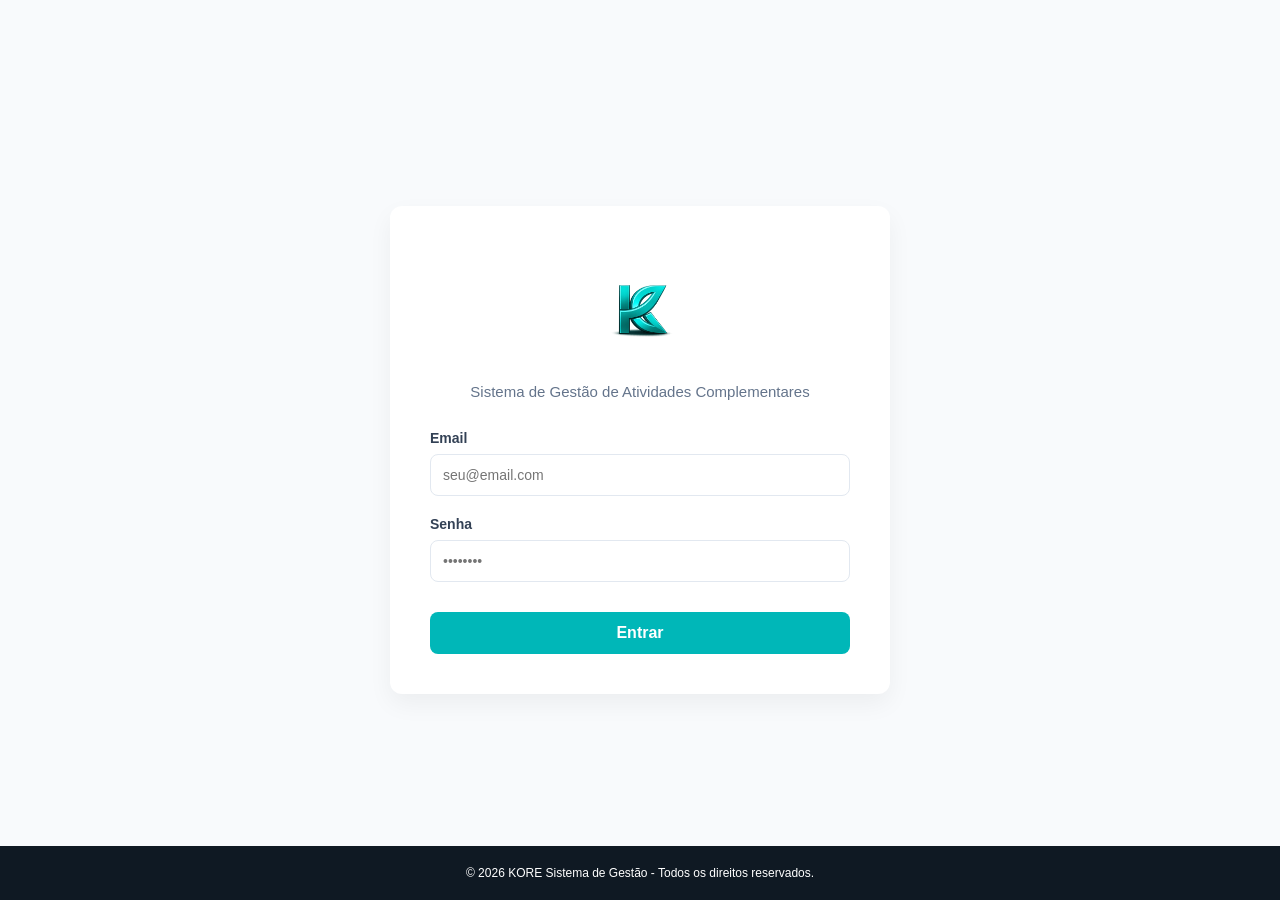
<file: index.html>
﻿<!DOCTYPE html>
<html lang="pt-pt">
<head>
    <meta charset="UTF-8">
    <meta name="viewport" content="width=device-width, initial-scale=1.0">
    <link rel="icon" href="./assets/imagens/k-logo1.png">
    <link rel="manifest" href="/manifest.json">
    <title>KORE - Sistema de Gestão</title>
    <style>
        
        body {
            margin: 0px;
            padding: 0;
            font-family: 'Segoe UI', Tahoma, Geneva, Verdana, sans-serif;
            background-color: #f8fafc;
            display: flex;
            justify-content: center;
            align-items: center;
            height: 100vh;
        }

        
        .login-container {
            background-color: #ffffff;
            width: 100%;
            max-width: 420px;
            padding: 40px;
            border-radius: 12px;
            box-shadow: 0 10px 25px rgba(0, 0, 0, 0.05);
            text-align: center;
        }

    
        .logo-box {
            margin-bottom: 20px;
        }

        .logo-box img {
            width: 200px; 
            height: auto;
        }

        .subtitle {
            color: #64748b;
            font-size: 15px;
            margin-bottom: 30px;
            font-weight: 400;
        }

        .form-group {
            text-align: left;
            margin-bottom: 20px;
        }

        .form-group label {
            display: block;
            font-size: 14px;
            font-weight: 600;
            margin-bottom: 8px;
            color: #334155;
        }

        .form-group input {
            width: 100%;
            padding: 12px;
            border: 1px solid #e2e8f0;
            border-radius: 8px;
            font-size: 14px;
            box-sizing: border-box;
            transition: border-color 0.3s;
        }

        .form-group input:focus {
            outline: none;
            border-color: #00B7B8; 
        }

        .btn-login {
            width: 100%;
            padding: 12px;
            background-color: #00B7B8; 
            color: white;
            border: none;
            border-radius: 8px;
            font-size: 16px;
            font-weight: 600;
            cursor: pointer;
            transition: background-color 0.3s, transform 0.1s;
            margin-top: 10px;
        }

        .btn-login:hover {
            background-color: #00999a; 
        }

        .btn-login:active {
            transform: scale(0.98);
        }

        .footer {
            background: #0f1923;
            color: #fff;
            text-align: center;
            padding: 15px;
            font-size: 12px;
            position: fixed;
            bottom: 0;
            width: 100%;
            }

        .footer p {
            margin: 5px 0;
            }

        .footer a {
            color: #ccc;
            text-decoration: underline;
            }

        .footer a:hover {
            color: #fff;
            }

    </style>
</head>
<body>

    <div class="login-container">
        <div class="logo-box">
            <img src="./assets/imagens/k-logo1.png" alt="KORE Logo">
            <div class="subtitle">Sistema de Gestão de Atividades Complementares</div>
        </div>

        <form id="loginForm">
            <div class="form-group">
                <label for="email">Email</label>
                <input type="email" id="email" placeholder="seu@email.com" required>
            </div>

            <div class="form-group">
                <label for="password">Senha</label>
                <input type="password" id="password" placeholder="••••••••" required>
            </div>

            <button type="submit" class="btn-login">Entrar</button>
        </form>
      </div>  

      <footer class="footer">
  <p>
    © 2026 KORE Sistema de Gestão - Todos os direitos reservados.<br>
  </p>
</footer>

    <script src="login.js"></script>
    <script src="shared/js/pwa.js"></script>
    
</body>
</html>
</file>
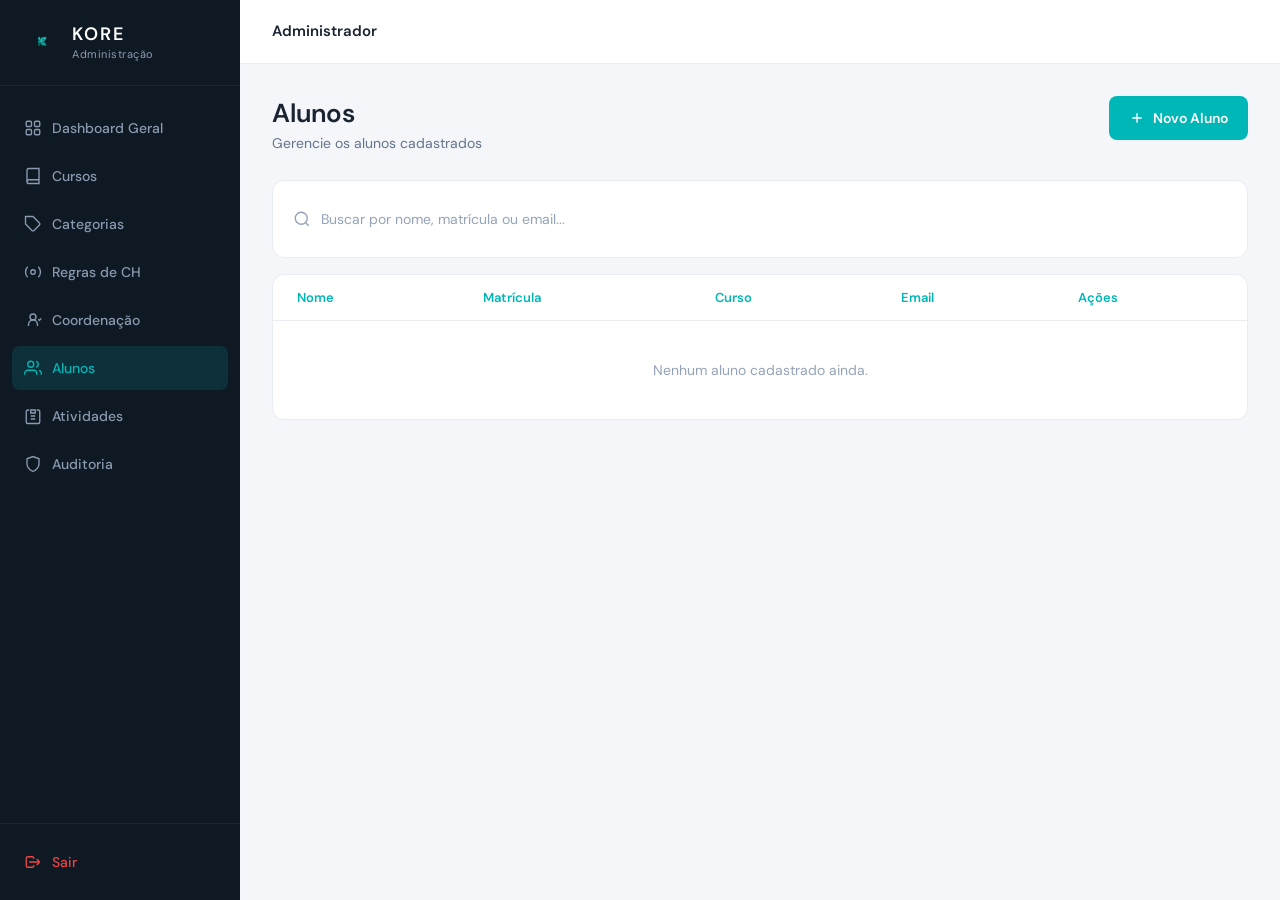
<file: admin/src/pages/alunos.html>
﻿<!DOCTYPE html>
<html lang="pt-pt">
<head>
    <meta charset="UTF-8">
    <meta name="viewport" content="width=device-width, initial-scale=1.0">
    <link rel="icon" href="../../../assets/imagens/k-logo1.png">
    <title>KORE - Alunos</title>
    <link href="https://fonts.googleapis.com/css2?family=DM+Sans:wght@400;500;600&family=DM+Mono:wght@400;500&display=swap" rel="stylesheet">
    <link rel="stylesheet" href="../../../shared/css/global.css">
    <link rel="stylesheet" href="../css/alunos.css">
    
    <link rel="manifest" href="/manifest.json">
    <meta name="theme-color" content="#00B7B8">
    <meta name="mobile-web-app-capable" content="yes">
    <meta name="apple-mobile-web-app-capable" content="yes">
    <meta name="apple-mobile-web-app-status-bar-style" content="black-translucent">
    <meta name="apple-mobile-web-app-title" content="KORE">
    <link rel="apple-touch-icon" href="/assets/imagens/k-logo1.png">
</head>
<body>

    <aside class="sidebar">
        <div class="sidebar-logo">
            <img src="../../../assets/imagens/k-logo1.png" alt="KORE" class="sidebar-k-logo">
            <div>
                <div class="brand-name">KORE</div>
                <div class="brand-sub">Administração</div>
            </div>
        </div>

        <nav class="sidebar-nav">
            <a class="nav-item" href="dashboard.html">
                <svg fill="none" stroke="currentColor" stroke-width="1.8" viewBox="0 0 24 24">
                    <rect x="3" y="3" width="7" height="7" rx="1.5"/><rect x="14" y="3" width="7" height="7" rx="1.5"/>
                    <rect x="3" y="14" width="7" height="7" rx="1.5"/><rect x="14" y="14" width="7" height="7" rx="1.5"/>
                </svg>
                Dashboard Geral
            </a>
            <a class="nav-item" href="cursos.html">
                <svg fill="none" stroke="currentColor" stroke-width="1.8" viewBox="0 0 24 24">
                    <path d="M4 19.5A2.5 2.5 0 016.5 17H20"/><path d="M6.5 2H20v20H6.5A2.5 2.5 0 014 19.5v-15A2.5 2.5 0 016.5 2z"/>
                </svg>
                Cursos
            </a>
            <a class="nav-item" href="categorias.html">
                <svg fill="none" stroke="currentColor" stroke-width="1.8" viewBox="0 0 24 24">
                    <path d="M20.59 13.41l-7.17 7.17a2 2 0 01-2.83 0L2 12V2h10l8.59 8.59a2 2 0 010 2.82z"/><line x1="7" y1="7" x2="7.01" y2="7"/>
                </svg>
                Categorias
            </a>
            <a class="nav-item" href="regras.html">
                <svg fill="none" stroke="currentColor" stroke-width="1.8" viewBox="0 0 24 24">
                    <circle cx="12" cy="12" r="3"/><path d="M19.07 4.93a10 10 0 010 14.14M4.93 4.93a10 10 0 000 14.14"/>
                </svg>
                Regras de CH
            </a>
             <a class="nav-item" href="coordenacao.html">
            <svg fill="none" stroke="currentColor" stroke-width="1.8" viewBox="0 0 24 24">
            <circle cx="12" cy="8" r="4"/><path d="M6 20v-2a6 6 0 0112 0v2"/>
            <path d="M19 11l1.5 1.5L23 10"/>
           </svg>
            Coordenação
                 
            </a>       
            <a class="nav-item active" href="alunos.html">
                <svg fill="none" stroke="currentColor" stroke-width="1.8" viewBox="0 0 24 24">
                    <path d="M17 21v-2a4 4 0 00-4-4H5a4 4 0 00-4 4v2"/><circle cx="9" cy="7" r="4"/>
                    <path d="M23 21v-2a4 4 0 00-3-3.87"/><path d="M16 3.13a4 4 0 010 7.75"/>
                </svg>
                Alunos
            </a>
            <a class="nav-item" href="atividades.html">
                <svg fill="none" stroke="currentColor" stroke-width="1.8" viewBox="0 0 24 24">
                    <path d="M9 12h6M9 16h6M7 4H5a2 2 0 00-2 2v14a2 2 0 002 2h14a2 2 0 002-2V6a2 2 0 00-2-2h-2"/>
                    <path d="M9 4h6v4H9V4z"/>
                </svg>
                Atividades
            </a>
            <a class="nav-item" href="auditoria.html">
                <svg fill="none" stroke="currentColor" stroke-width="1.8" viewBox="0 0 24 24">
                    <path d="M12 22s8-4 8-10V5l-8-3-8 3v7c0 6 8 10 8 10z"/>
                </svg>
                Auditoria
            </a>
        </nav>

        <div class="sidebar-footer">
            <div class="nav-item" onclick="logout()" style="color:#ef4444">
                <svg fill="none" stroke="currentColor" stroke-width="1.8" viewBox="0 0 24 24">
                    <path d="M17 16l4-4m0 0l-4-4m4 4H7m6 4v1a2 2 0 01-2 2H5a2 2 0 01-2-2V7a2 2 0 012-2h6a2 2 0 012 2v1"/>
                </svg>
                Sair
            </div>
        </div>
    </aside>

  
    <div class="main">

        <!-- TOPBAR -->
        <header class="topbar">
            <div class="topbar-user">
                <span class="user-name" id="userName">Carregando...</span>
                <span class="user-email" id="userEmail"></span>
            </div>
        </header>

      
        <main class="content">
            <div class="page-header">
                <div>
                    <h1 class="page-title">Alunos</h1>
                    <p class="page-subtitle">Gerencie os alunos cadastrados</p>
                </div>
                <button class="btn-novo" onclick="abrirModal()">
                    <svg fill="none" stroke="currentColor" stroke-width="2" viewBox="0 0 24 24" width="16" height="16">
                        <path d="M12 5v14M5 12h14"/>
                    </svg>
                     Novo Aluno
                </button>
            </div>

         
            <div class="card busca-card">
                <div class="busca-wrapper">
                    <svg fill="none" stroke="currentColor" stroke-width="1.8" viewBox="0 0 24 24" class="busca-icon">
                        <circle cx="11" cy="11" r="8"/><path d="M21 21l-4.35-4.35"/>
                    </svg>
                    <input type="text" id="campoBusca" class="busca-input" placeholder="Buscar por nome, matrícula ou email..." oninput="buscar()">
                </div>
            </div>

           
            <div class="card">
                <table class="tabela">
                    <thead>
                        <tr>
                            <th>Nome</th>
                            <th>Matrícula</th>
                            <th>Curso</th>
                            <th>Email</th>
                            <th>Ações</th>
                        </tr>
                    </thead>
                    <tbody id="tabelaBody">
                        <tr>
                            <td colspan="5" class="loading-cell">
                                <div class="skeleton skeleton-text" style="width:40%;margin:0 auto"></div>
                            </td>
                        </tr>
                    </tbody>
                </table>
            </div>
        </main>
    </div>

    <!-- MODAL NOVO/EDITAR ALUNO -->
    <div class="modal-overlay" id="modalOverlay" onclick="fecharModal()"></div>
    <div class="modal" id="modal">
        <div class="modal-header">
            <h3 id="modalTitulo">Novo Aluno</h3>
            <button class="modal-close" onclick="fecharModal()">
                <svg fill="none" stroke="currentColor" stroke-width="2" viewBox="0 0 24 24" width="18" height="18">
                    <path d="M18 6L6 18M6 6l12 12"/>
                </svg>
            </button>
        </div>
        <div class="modal-body">
            <div class="form-group">
                <label class="form-label">Nome completo</label>
                <input type="text" id="inputNome" class="form-input" placeholder="Ex: Ana Costa">
            </div>
            <div class="form-group">
                <label class="form-label">Matrícula</label>
                <input type="text" id="inputMatricula" class="form-input" placeholder="Ex: 2021001">
            </div>
            <div class="form-group">
                <label class="form-label">Email</label>
                <input type="email" id="inputEmail" class="form-input" placeholder="Ex: ana@email.com">
            </div>

            <div class="form-group">
                <label class="form-label">Data prevista de colação</label>
                <input type="date" class="form-input" id="inputDataColacao">
            </div>
           
            <div class="form-group">
                <label class="form-label">Curso</label>
                <select class="form-input" id="inputCurso">
                    <option value="">Selecione um curso</option>
                </select>
            </div>
        </div>
        <div class="modal-footer">
            <button class="btn-cancelar" onclick="fecharModal()">Cancelar</button>
            <button class="btn-salvar" id="btnSalvar" onclick="salvarAluno()">Salvar</button>
        </div>
    </div>

    <!-- TOAST -->
    <div class="toast" id="toast">
        <svg fill="none" stroke="currentColor" stroke-width="2" viewBox="0 0 24 24" width="16" height="16">
            <path d="M20 6L9 17l-5-5"/>
        </svg>
        <span id="toastMsg">Atualizando...</span>
    </div>

    <script>
    if ('serviceWorker' in navigator) {
        window.addEventListener('load', () => {
            navigator.serviceWorker
                .register('/sw.js')
                .then(reg => console.log('[PWA] SW registrado:', reg.scope))
                .catch(err => console.warn('[PWA] Falha:', err));
        });
    }
</script>

    <script src="../../../shared/js/api.js"></script>
    <script src="../../../shared/js/auth.js"></script>
    <script src="../../../shared/js/components.js"></script>
    <script src="../js/alunos.js"></script>

</body>
</html>
</file>
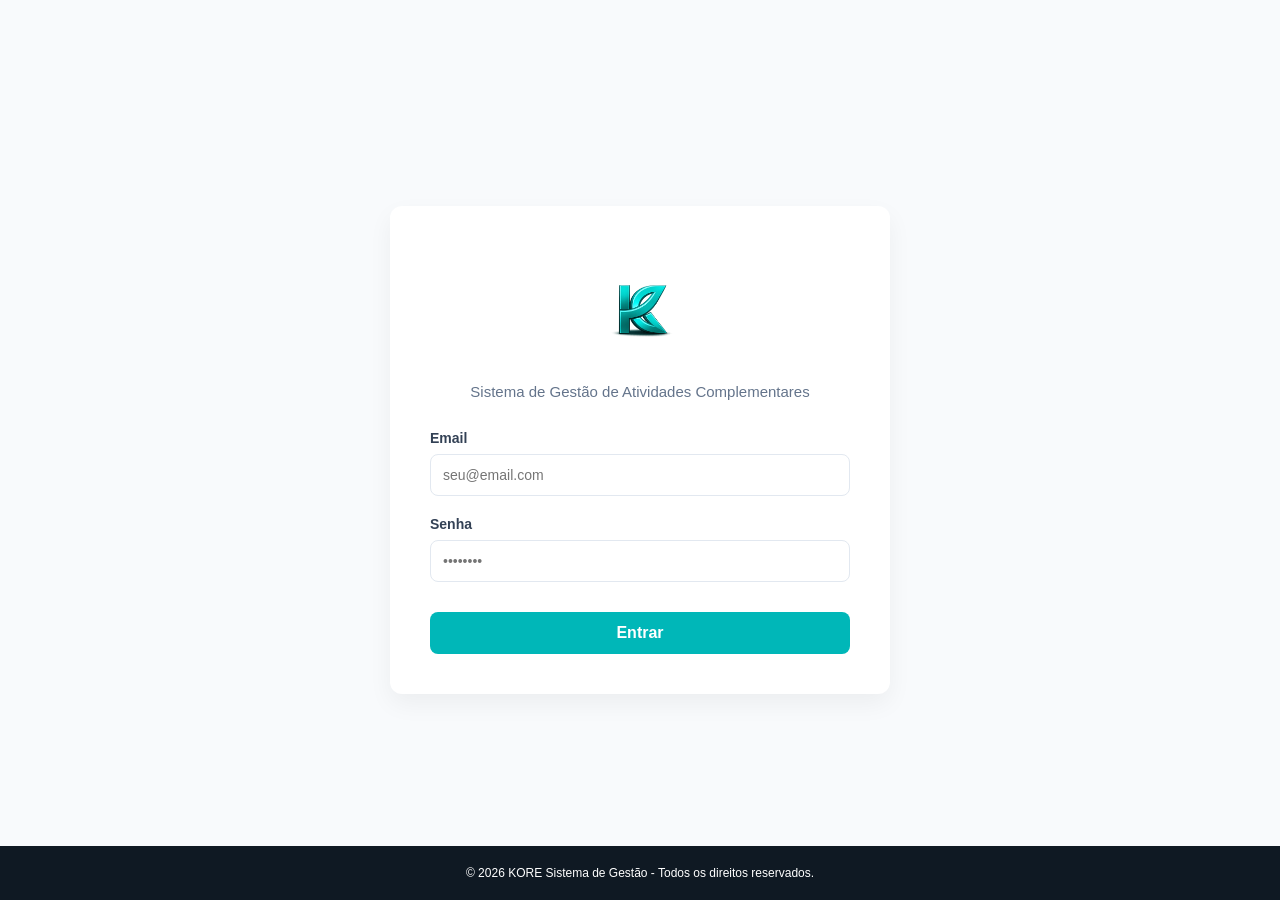
<file: admin/src/pages/atividades.html>
<!DOCTYPE html>
<html lang="pt-pt">
<head>
    <meta charset="UTF-8">
    <meta name="viewport" content="width=device-width, initial-scale=1.0">
    <link rel="icon" href="../../../assets/imagens/k-logo1.png">
    <title>KORE - Atividades</title>
    <link href="https://fonts.googleapis.com/css2?family=DM+Sans:wght@400;500;600&family=DM+Mono:wght@400;500&display=swap" rel="stylesheet">
    <link rel="stylesheet" href="../../../shared/css/global.css">
    <link rel="stylesheet" href="../css/atividades.css">

    <link rel="manifest" href="/manifest.json">
    <meta name="theme-color" content="#00B7B8">
    <meta name="mobile-web-app-capable" content="yes">
    <meta name="apple-mobile-web-app-capable" content="yes">
    <meta name="apple-mobile-web-app-status-bar-style" content="black-translucent">
    <meta name="apple-mobile-web-app-title" content="KORE">
    <link rel="apple-touch-icon" href="/assets/imagens/k-logo1.png">
</head>

<body>
    
    <aside class="sidebar">
        <div class="sidebar-logo">
            <img src="../../../assets/imagens/k-logo1.png" alt="KORE" class="sidebar-k-logo">
            <div>
                <div class="brand-name">KORE</div>
                <div class="brand-sub">Administração</div>
            </div>
        </div>

        <nav class="sidebar-nav">
            <a class="nav-item" href="dashboard.html">
                <svg fill="none" stroke="currentColor" stroke-width="1.8" viewBox="0 0 24 24">
                    <rect x="3" y="3" width="7" height="7" rx="1.5"/>
                    <rect x="14" y="3" width="7" height="7" rx="1.5"/>
                    <rect x="3" y="14" width="7" height="7" rx="1.5"/>
                    <rect x="14" y="14" width="7" height="7" rx="1.5"/>
                </svg>
                Dashboard Geral
            </a>

            <a class="nav-item" href="cursos.html">
                <svg fill="none" stroke="currentColor" stroke-width="1.8" viewBox="0 0 24 24">
                    <path d="M4 19.5A2.5 2.5 0 016.5 17H20"/>
                    <path d="M6.5 2H20v20H6.5A2.5 2.5 0 014 19.5v-15A2.5 2.5 0 016.5 2z"/>
                </svg>
                Cursos
            </a>

            <a class="nav-item" href="categorias.html">
                <svg fill="none" stroke="currentColor" stroke-width="1.8" viewBox="0 0 24 24">
                    <path d="M20.59 13.41l-7.17 7.17a2 2 0 01-2.83 0L2 12V2h10l8.59 8.59a2 2 0 010 2.82z"/>
                    <line x1="7" y1="7" x2="7.01" y2="7"/>
                </svg>
                Categorias
            </a>

            <a class="nav-item" href="regras.html">
                <svg fill="none" stroke="currentColor" stroke-width="1.8" viewBox="0 0 24 24">
                    <circle cx="12" cy="12" r="3"/>
                    <path d="M19.07 4.93a10 10 0 010 14.14M4.93 4.93a10 10 0 000 14.14"/>
                </svg>
                Regras de CH
            </a>

            <a class="nav-item" href="coordenacao.html">
                <svg fill="none" stroke="currentColor" stroke-width="1.8" viewBox="0 0 24 24">
                    <circle cx="12" cy="8" r="4"/>
                    <path d="M6 20v-2a6 6 0 0112 0v2"/>
                    <path d="M19 11l1.5 1.5L23 10"/>
                </svg>
                Coordenação
            </a>

            <a class="nav-item" href="alunos.html">
                <svg fill="none" stroke="currentColor" stroke-width="1.8" viewBox="0 0 24 24">
                    <path d="M17 21v-2a4 4 0 00-4-4H5a4 4 0 00-4 4v2"/>
                    <circle cx="9" cy="7" r="4"/>
                    <path d="M23 21v-2a4 4 0 00-3-3.87"/>
                    <path d="M16 3.13a4 4 0 010 7.75"/>
                </svg>
                Alunos
            </a>

            <a class="nav-item active" href="atividades.html">
                <svg fill="none" stroke="currentColor" stroke-width="1.8" viewBox="0 0 24 24">
                    <path d="M9 12h6M9 16h6M7 4H5a2 2 0 00-2 2v14a2 2 0 002 2h14a2 2 0 002-2V6a2 2 0 00-2-2h-2"/>
                    <path d="M9 4h6v4H9V4z"/>
                </svg>
                Atividades
            </a>

            <a class="nav-item" href="auditoria.html">
                <svg fill="none" stroke="currentColor" stroke-width="1.8" viewBox="0 0 24 24">
                    <path d="M12 22s8-4 8-10V5l-8-3-8 3v7c0 6 8 10 8 10z"/>
                </svg>
                Auditoria
            </a>
        </nav>

        <div class="sidebar-footer">
            <div class="nav-item" onclick="logout()" style="color:#ef4444">
                <svg fill="none" stroke="currentColor" stroke-width="1.8" viewBox="0 0 24 24">
                    <path d="M17 16l4-4m0 0l-4-4m4 4H7m6 4v1a2 2 0 01-2 2H5a2 2 0 01-2-2V7a2 2 0 012-2h6a2 2 0 012 2v1"/>
                </svg>
                Sair
            </div>
        </div>
    </aside>


    <div class="main">
        <header class="topbar">
            <div class="topbar-user">
                <span class="user-name" id="userName">Carregando...</span>
                <span class="user-email" id="userEmail"></span>
            </div>
        </header>

        <main class="content">
            <div class="page-header-row">
                <div>
                    <h1 class="page-title">Atividades (Visão Global)</h1>
                    <p class="page-subtitle">Visualize, envie, analise e valide os certificados dos alunos</p>
                </div>

                <!-- Envio de atividade removido do PWA: submissões são feitas pelo app mobile -->
            </div>

            <div class="card filtro-card">
                <div class="filtro-group">
                    <label class="filtro-label" for="filtroStatus">Filtrar por Status</label>
                    <select id="filtroStatus" class="filtro-select" onchange="filtrar()">
                        <option value="">Todos</option>
                        <option value="enviada">Enviada</option>
                        <option value="em análise">Em análise</option>
                        <option value="aprovada">Aprovada</option>
                        <option value="reprovada">Reprovada</option>
                    </select>
                </div>
            </div>

            <div class="card tabela-card">
                <table class="tabela">
                    <thead>
                        <tr>
                            <th>Aluno</th>
                            <th>Curso</th>
                            <th>Categoria</th>
                            <th>Área</th>
                            <th>Horas</th>
                            <th>Status</th>
                            <th>Data</th>
                            <th>Ação</th>
                        </tr>
                    </thead>
                    <tbody id="tabelaBody">
                        <tr>
                            <td colspan="8" class="loading-cell">
                                <div class="skeleton skeleton-text" style="width:40%;margin:0 auto"></div>
                            </td>
                        </tr>
                    </tbody>
                </table>
            </div>
        </main>
    </div>

    <div id="modalOverlay" class="modal-overlay" onclick="fecharTodosModais()"></div>

   
    <section id="modalAtividade" class="modal modal-atividade" aria-hidden="true">
        <div class="modal-header">
            <h3>Análise da Atividade</h3>
            <button class="modal-close" onclick="fecharModal()" aria-label="Fechar">
                <svg fill="none" stroke="currentColor" stroke-width="1.8" viewBox="0 0 24 24" width="20" height="20">
                    <path d="M18 6L6 18M6 6l12 12"/>
                </svg>
            </button>
        </div>

        <div class="modal-body">
            <input type="hidden" id="atividadeId">

            <div class="detalhes-grid">
                <div class="detalhe-item"><span>Aluno</span><strong id="detalheAluno">-</strong></div>
                <div class="detalhe-item"><span>Curso</span><strong id="detalheCurso">-</strong></div>
                <div class="detalhe-item"><span>Categoria</span><strong id="detalheCategoria">-</strong></div>
                <div class="detalhe-item"><span>Área</span><strong id="detalheAreaCategoria">–</strong></div>
                <div class="detalhe-item"><span>Horas informadas</span><strong id="detalheHoras">-</strong></div>
                <div class="detalhe-item"><span>Status atual</span><strong id="detalheStatus">-</strong></div>
                <div class="detalhe-item"><span>Data de envio</span><strong id="detalheData">-</strong></div>
            </div>

            <div class="form-group">
                <label class="form-label">Título da atividade</label>
                <div class="texto-detalhe" id="detalheTitulo">-</div>
            </div>

            <div class="form-group">
                <label class="form-label">Descrição</label>
                <div class="texto-detalhe" id="detalheDescricao">-</div>
            </div>

            <div class="form-group">
                <label class="form-label">Certificado / Comprovante</label>
                <div id="previewArquivo" class="arquivo-preview">Nenhum arquivo encontrado.</div>
            </div>

            <div class="form-group">
                <label class="form-label" for="cargaHorariaValidada">Carga horária validada</label>
                <input type="number" id="cargaHorariaValidada" class="form-input" min="0" placeholder="Ex.: 20">
            </div>

            <div class="form-group">
                <label class="form-label" for="observacaoCoordenador">Minha análise</label>
                <textarea id="observacaoCoordenador" class="form-input" rows="4" placeholder="Escreva sua análise sobre o certificado enviado..."></textarea>
            </div>

            <div class="form-group">
                <label class="form-label" for="justificativaReprovacao">Justificativa em caso de reprovação</label>
                <textarea id="justificativaReprovacao" class="form-input" rows="3" placeholder="Obrigatório apenas se a atividade for reprovada..."></textarea>
            </div>
        </div>

        <div class="modal-footer">
            <button type="button" class="btn-cancelar" onclick="fecharModal()">Cancelar</button>
            <button type="button" id="btnReprovarAtividade" class="btn-reprovar">Reprovar</button>
            <button type="button" id="btnAprovarAtividade" class="btn-salvar">Aprovar</button>
        </div>
    </section>

    <script>
    if ('serviceWorker' in navigator) {
        window.addEventListener('load', () => {
            navigator.serviceWorker
                .register('/sw.js')
                .then(reg => console.log('[PWA] SW registrado:', reg.scope))
                .catch(err => console.warn('[PWA] Falha:', err));
        });
    }
</script>

    <script src="../../../shared/js/api.js"></script>
    <script src="../../../shared/js/auth.js"></script>
    <script src="../../../shared/js/components.js"></script>
    <script src="../js/atividades.js?v=status-feedback-v3-20260616"></script>
</body>
</html>
</file>
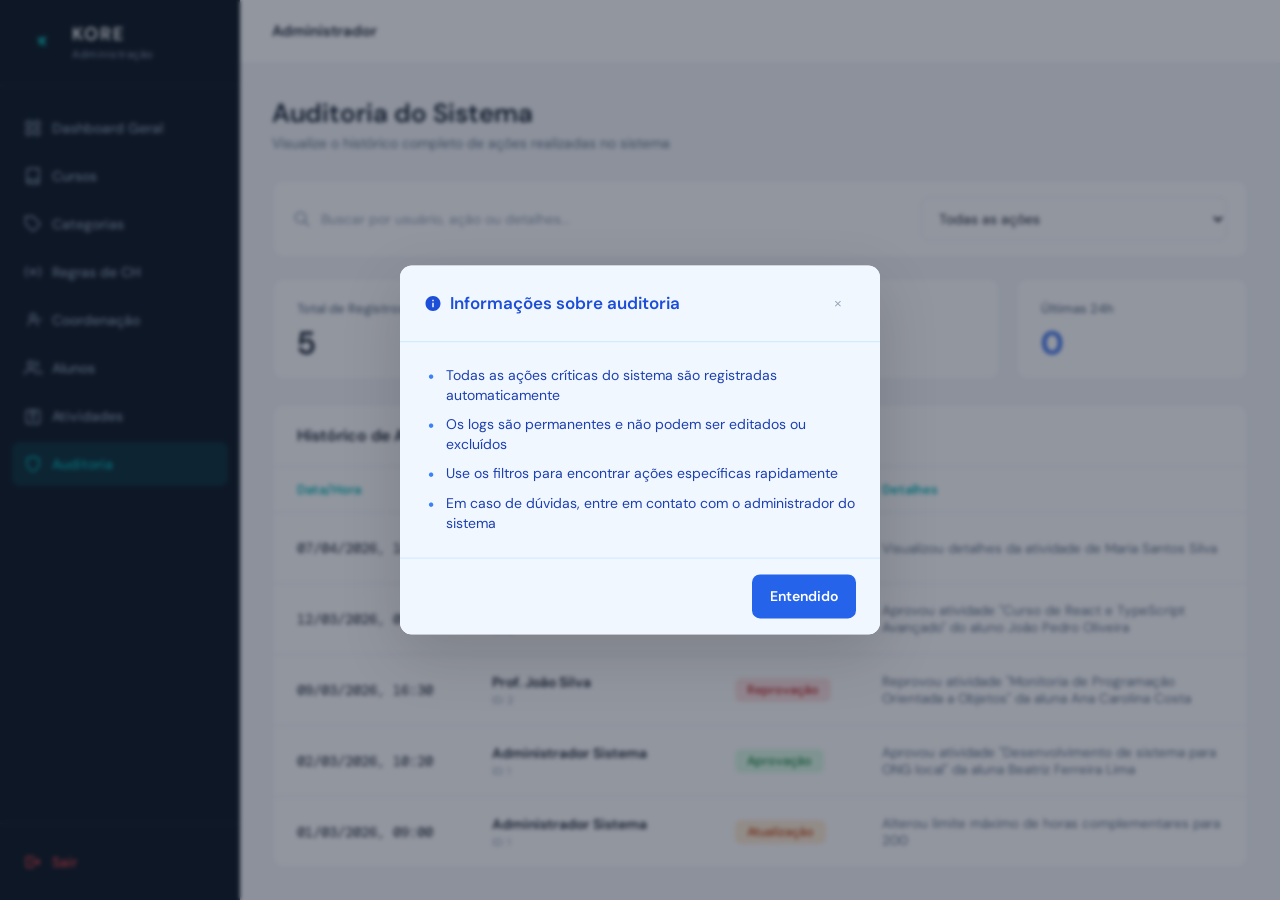
<file: admin/src/pages/auditoria.html>
﻿<!DOCTYPE html>
<html lang="pt-pt">
<head>
    <meta charset="UTF-8">
    <meta name="viewport" content="width=device-width, initial-scale=1.0">
    <link rel="icon" href="../../../assets/imagens/k-logo1.png">
    <title>KORE - Auditoria do Sistema</title>
    <link href="https://fonts.googleapis.com/css2?family=DM+Sans:wght@400;500;600&family=DM+Mono:wght@400;500&display=swap" rel="stylesheet">
    <link rel="stylesheet" href="../../../shared/css/global.css">
    <link rel="stylesheet" href="../css/auditoria.css">
    <link rel="manifest" href="/manifest.json">
    <meta name="theme-color" content="#00B7B8">
</head>
<body>

    <aside class="sidebar">
        <div class="sidebar-logo">
            <img src="../../../assets/imagens/k-logo1.png" alt="KORE" class="sidebar-k-logo">
            <div>
                <div class="brand-name">KORE</div>
                <div class="brand-sub">Administração</div>
            </div>
        </div>

        <nav class="sidebar-nav">
            <a class="nav-item" href="dashboard.html">
                <svg fill="none" stroke="currentColor" stroke-width="1.8" viewBox="0 0 24 24">
                    <rect x="3" y="3" width="7" height="7" rx="1.5"/><rect x="14" y="3" width="7" height="7" rx="1.5"/>
                    <rect x="3" y="14" width="7" height="7" rx="1.5"/><rect x="14" y="14" width="7" height="7" rx="1.5"/>
                </svg>
                Dashboard Geral
            </a>
            <a class="nav-item" href="cursos.html">
                <svg fill="none" stroke="currentColor" stroke-width="1.8" viewBox="0 0 24 24">
                    <path d="M4 19.5A2.5 2.5 0 016.5 17H20"/><path d="M6.5 2H20v20H6.5A2.5 2.5 0 014 19.5v-15A2.5 2.5 0 016.5 2z"/>
                </svg>
                Cursos
            </a>
            <a class="nav-item" href="categorias.html">
                <svg fill="none" stroke="currentColor" stroke-width="1.8" viewBox="0 0 24 24">
                    <path d="M20.59 13.41l-7.17 7.17a2 2 0 01-2.83 0L2 12V2h10l8.59 8.59a2 2 0 010 2.82z"/><line x1="7" y1="7" x2="7.01" y2="7"/>
                </svg>
                Categorias
            </a>
            <a class="nav-item" href="regras.html">
                <svg fill="none" stroke="currentColor" stroke-width="1.8" viewBox="0 0 24 24">
                    <circle cx="12" cy="12" r="3"/><path d="M19.07 4.93a10 10 0 010 14.14M4.93 4.93a10 10 0 000 14.14"/>
                </svg>
                Regras de CH
            </a>
            <a class="nav-item" href="coordenacao.html">
                <svg fill="none" stroke="currentColor" stroke-width="1.8" viewBox="0 0 24 24">
                    <circle cx="12" cy="8" r="4"/><path d="M6 20v-2a6 6 0 0112 0v2"/>
                    <path d="M19 11l1.5 1.5L23 10"/>
                </svg>
                Coordenação
            </a>
            <a class="nav-item" href="alunos.html">
                <svg fill="none" stroke="currentColor" stroke-width="1.8" viewBox="0 0 24 24">
                    <path d="M17 21v-2a4 4 0 00-4-4H5a4 4 0 00-4 4v2"/><circle cx="9" cy="7" r="4"/>
                    <path d="M23 21v-2a4 4 0 00-3-3.87"/><path d="M16 3.13a4 4 0 010 7.75"/>
                </svg>
                Alunos
            </a>
            <a class="nav-item" href="atividades.html">
                <svg fill="none" stroke="currentColor" stroke-width="1.8" viewBox="0 0 24 24">
                    <path d="M9 12h6M9 16h6M7 4H5a2 2 0 00-2 2v14a2 2 0 002 2h14a2 2 0 002-2V6a2 2 0 00-2-2h-2"/>
                    <path d="M9 4h6v4H9V4z"/>
                </svg>
                Atividades
            </a>
            <a class="nav-item active" href="auditoria.html">
                <svg fill="none" stroke="currentColor" stroke-width="1.8" viewBox="0 0 24 24">
                    <path d="M12 22s8-4 8-10V5l-8-3-8 3v7c0 6 8 10 8 10z"/>
                </svg>
                Auditoria
            </a>
        </nav>

        <div class="sidebar-footer">
            <div class="nav-item" onclick="logout()" style="color:#ef4444">
                <svg fill="none" stroke="currentColor" stroke-width="1.8" viewBox="0 0 24 24">
                    <path d="M17 16l4-4m0 0l-4-4m4 4H7m6 4v1a2 2 0 01-2 2H5a2 2 0 01-2-2V7a2 2 0 012-2h6a2 2 0 012 2v1"/>
                </svg>
                Sair
            </div>
        </div>
    </aside>

    <div class="main">
        <header class="topbar">
            <div class="topbar-user">
                <span class="user-name" id="userName">Carregando...</span>
                <span class="user-email" id="userEmail"></span>
            </div>
        </header>

        <main class="content">
            <h1 class="page-title">Auditoria do Sistema</h1>
            <p class="page-subtitle">Visualize o histórico completo de ações realizadas no sistema</p>

<!-- Modal de Informações sobre Auditoria (Popup) -->
<div class="modal-overlay" id="modalInfoOverlay"></div>
<div class="modal" id="modalInfoAuditoria">
    <div class="modal-header" style="background-color: #f0f7ff; border-bottom: 1px solid #bae6fd;">
        <div class="modal-titulo" style="color: #1d4ed8; display: flex; align-items: center; gap: 8px;">
            <svg class="info-icon" fill="currentColor" viewBox="0 0 24 24" style="width: 18px; height: 18px;">
                <path d="M12 2C6.48 2 2 6.48 2 12s4.48 10 10 10 10-4.48 10-10S17.52 2 12 2zm1 15h-2v-6h2v6zm0-8h-2V7h2v2z"/>
            </svg>
            <span>Informações sobre auditoria</span>
        </div>
        <button class="modal-fechar" id="btnFecharModalInfo">&times;</button>
    </div>
    <div class="modal-body" style="background-color: #f0f7ff;">
        <ul class="info-card-list">
            <li>Todas as ações críticas do sistema são registradas automaticamente</li>
            <li>Os logs são permanentes e não podem ser editados ou excluídos</li>
            <li>Use os filtros para encontrar ações específicas rapidamente</li>
            <li>Em caso de dúvidas, entre em contato com o administrador do sistema</li>
        </ul>
    </div>
    <div class="modal-footer" style="background-color: #f0f7ff; border-top: 1px solid #bae6fd;">
        <button class="btn-salvar" id="btnEntendidoModalInfo" style="background-color: #2563eb;">Entendido</button>
    </div>
</div>

            <div class="card filtros-card-auditoria">
                <div class="filtros-grid-auditoria">
                    <div class="busca-wrapper">
                        <svg class="busca-icon" fill="none" stroke="currentColor" stroke-width="2" viewBox="0 0 24 24">
                            <path stroke-linecap="round" stroke-linejoin="round" d="M21 21l-6-6m2-5a7 7 0 11-14 0 7 7 0 0114 0z"></path>
                        </svg>
                        <input type="text" id="inputBuscaAuditoria" class="busca-input" placeholder="Buscar por usuário, ação ou detalhes...">
                    </div>
                    <div class="form-group" style="margin-bottom: 0;">
                        <select id="selectFiltroAcao" class="form-input">
                            <option value="">Todas as ações</option>
                            <option value="LOGIN">Login</option>
                            <option value="APROVACAO">Aprovação</option>
                            <option value="REPROVACAO">Reprovação</option>
                            <option value="ATUALIZACAO">Atualização</option>
                        </select>
                    </div>
                </div>
            </div>

            <div class="stats-grid-auditoria">
                <div class="stat-card-auditoria">
                    <div class="stat-label-auditoria">Total de Registros</div>
                    <div class="stat-value-auditoria text-total" id="countTotal">-</div>
                </div>
                <div class="stat-card-auditoria">
                    <div class="stat-label-auditoria">Aprovações</div>
                    <div class="stat-value-auditoria text-approved" id="countAprovacoes">-</div>
                </div>
                <div class="stat-card-auditoria">
                    <div class="stat-label-auditoria">Reprovações</div>
                    <div class="stat-value-auditoria text-rejected" id="countReprovacoes">-</div>
                </div>
                <div class="stat-card-auditoria">
                    <div class="stat-label-auditoria">Últimas 24h</div>
                    <div class="stat-value-auditoria text-hours" id="count24h">-</div>
                </div>
            </div>


            <div class="card" style="margin-top: 16px;">
                <div class="card-header">
                    <h2 id="tituloHistorico">Histórico de Ações (0)</h2>
                </div>
                <div style="overflow-x: auto;">
                    <table class="tabela">
                        <thead>
                            <tr>
                                <th style="width: 20%;">Data/Hora</th>
                                <th style="width: 25%;">Usuário</th>
                                <th style="width: 15%;">Ação</th>
                                <th style="width: 40%;">Detalhes</th>
                            </tr>
                        </thead>
                        <tbody id="tabelaAuditoriaBody">
                            <tr>
                                <td colspan="4" class="loading-cell">Carregando registros de auditoria...</td>
                            </tr>
                        </tbody>
                    </table>
                </div>
            </div>
        </main>
    </div>

    <script src="../../../shared/js/api.js"></script>
    <script src="../../../shared/js/auth.js"></script>
    <script src="../../../shared/js/components.js"></script>
    <script src="../js/auditoria.js"></script>
</body>
</html>
</file>
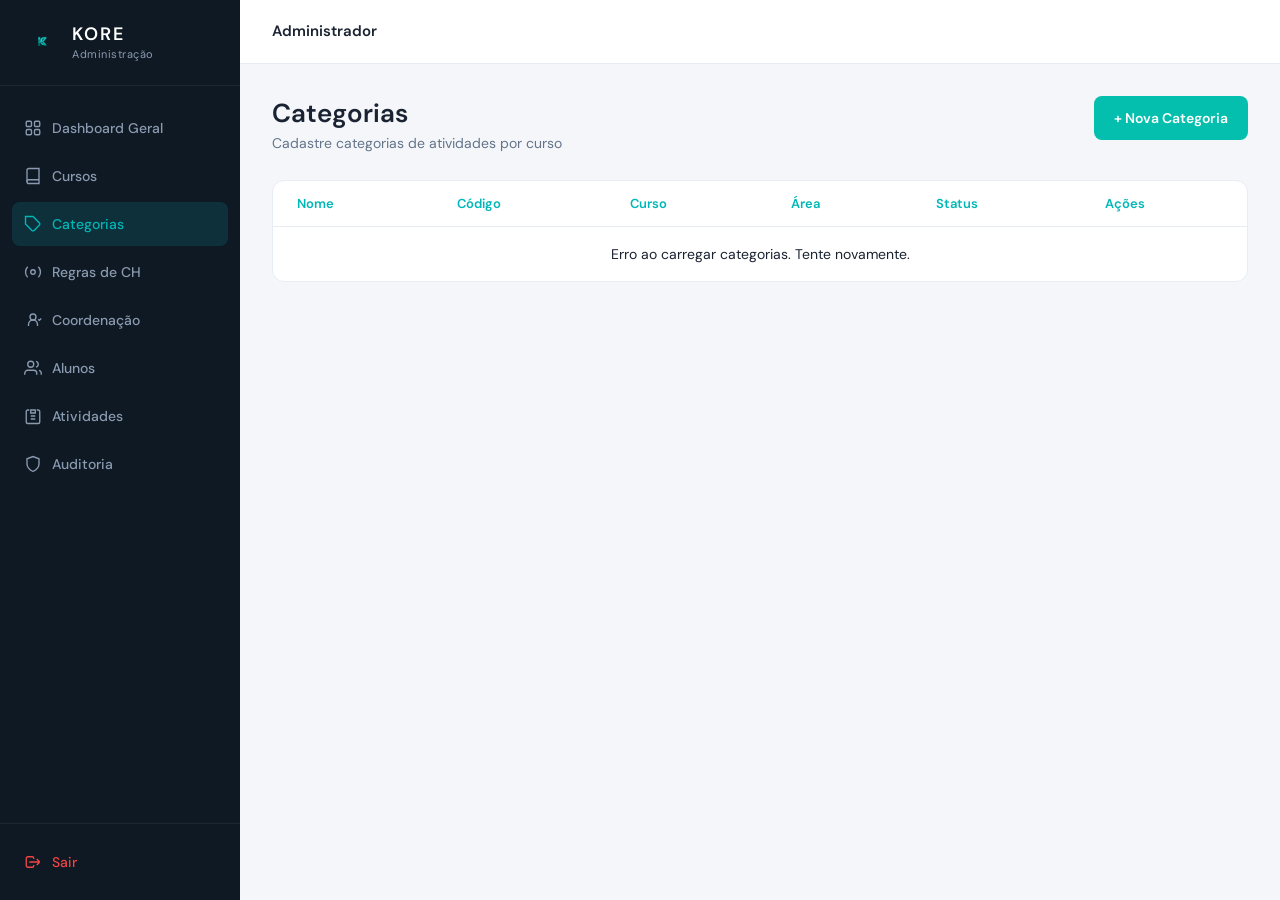
<file: admin/src/pages/categorias.html>
﻿<!DOCTYPE html>
<html lang="pt-pt">
<head>
    <meta charset="UTF-8">
    <meta name="viewport" content="width=device-width, initial-scale=1.0">
    <link rel="icon" href="../../../assets/imagens/k-logo1.png">
    <title>KORE - Categorias</title>
    <link href="https://fonts.googleapis.com/css2?family=DM+Sans:wght@400;500;600&family=DM+Mono:wght@400;500&display=swap" rel="stylesheet">
    <link rel="stylesheet" href="../../../shared/css/global.css">
    <link rel="stylesheet" href="../css/categorias.css">
</head>
<body>
    <aside class="sidebar">
        <div class="sidebar-logo">
            <img src="../../../assets/imagens/k-logo1.png" alt="KORE" class="sidebar-k-logo">
            <div>
                <div class="brand-name">KORE</div>
                <div class="brand-sub">Administração</div>
            </div>
        </div>

        <nav class="sidebar-nav">
            <a class="nav-item" href="dashboard.html">
                <svg fill="none" stroke="currentColor" stroke-width="1.8" viewBox="0 0 24 24">
                    <rect x="3" y="3" width="7" height="7" rx="1.5"/><rect x="14" y="3" width="7" height="7" rx="1.5"/>
                    <rect x="3" y="14" width="7" height="7" rx="1.5"/><rect x="14" y="14" width="7" height="7" rx="1.5"/>
                </svg>
                Dashboard Geral
            </a>
            <a class="nav-item" href="cursos.html">
                <svg fill="none" stroke="currentColor" stroke-width="1.8" viewBox="0 0 24 24">
                    <path d="M4 19.5A2.5 2.5 0 016.5 17H20"/><path d="M6.5 2H20v20H6.5A2.5 2.5 0 014 19.5v-15A2.5 2.5 0 016.5 2z"/>
                </svg>
                Cursos
            </a>
            <a class="nav-item active" href="categorias.html">
                <svg fill="none" stroke="currentColor" stroke-width="1.8" viewBox="0 0 24 24">
                    <path d="M20.59 13.41l-7.17 7.17a2 2 0 01-2.83 0L2 12V2h10l8.59 8.59a2 2 0 010 2.82z"/><line x1="7" y1="7" x2="7.01" y2="7"/>
                </svg>
                Categorias
            </a>
            <a class="nav-item" href="regras.html">
                <svg fill="none" stroke="currentColor" stroke-width="1.8" viewBox="0 0 24 24">
                    <circle cx="12" cy="12" r="3"/><path d="M19.07 4.93a10 10 0 010 14.14M4.93 4.93a10 10 0 000 14.14"/>
                </svg>
                Regras de CH
            </a>
             <a class="nav-item" href="coordenacao.html">
            <svg fill="none" stroke="currentColor" stroke-width="1.8" viewBox="0 0 24 24">
            <circle cx="12" cy="8" r="4"/><path d="M6 20v-2a6 6 0 0112 0v2"/>
            <path d="M19 11l1.5 1.5L23 10"/>
           </svg>
            Coordenação
         </a>
            <a class="nav-item" href="alunos.html">
                <svg fill="none" stroke="currentColor" stroke-width="1.8" viewBox="0 0 24 24">
                    <path d="M17 21v-2a4 4 0 00-4-4H5a4 4 0 00-4 4v2"/><circle cx="9" cy="7" r="4"/>
                    <path d="M23 21v-2a4 4 0 00-3-3.87"/><path d="M16 3.13a4 4 0 010 7.75"/>
                </svg>
                Alunos
            </a>
            <a class="nav-item" href="atividades.html">
                <svg fill="none" stroke="currentColor" stroke-width="1.8" viewBox="0 0 24 24">
                    <path d="M9 12h6M9 16h6M7 4H5a2 2 0 00-2 2v14a2 2 0 002 2h14a2 2 0 002-2V6a2 2 0 00-2-2h-2"/>
                    <path d="M9 4h6v4H9V4z"/>
                </svg>
                Atividades
            </a>
            <a class="nav-item" href="auditoria.html">
                <svg fill="none" stroke="currentColor" stroke-width="1.8" viewBox="0 0 24 24">
                    <path d="M12 22s8-4 8-10V5l-8-3-8 3v7c0 6 8 10 8 10z"/>
                </svg>
                Auditoria
            </a>
        </nav>

        <div class="sidebar-footer">
            <div class="nav-item" onclick="logout()" style="color:#ef4444">
                <svg fill="none" stroke="currentColor" stroke-width="1.8" viewBox="0 0 24 24">
                    <path d="M17 16l4-4m0 0l-4-4m4 4H7m6 4v1a2 2 0 01-2 2H5a2 2 0 01-2-2V7a2 2 0 012-2h6a2 2 0 012 2v1"/>
                </svg>
                Sair
            </div>
        </div>
    </aside>

    <div class="main">
        <header class="topbar">
            <div class="topbar-user">
                <span class="user-name" id="userName">Carregando...</span>
                <span class="user-email" id="userEmail"></span>
            </div>
        </header>

        <main class="content">
            <div class="page-header">
                <div>
                    <h1 class="page-title">Categorias</h1>
                    <p class="page-subtitle">Cadastre categorias de atividades por curso</p>
                </div>
                <button class="btn-novo" onclick="abrirModal()">+ Nova Categoria</button>
            </div>

            <div class="card">
                <table class="tabela">
                    <thead>
                        <tr>
                            <th>Nome</th>
                            <th>Código</th>
                            <th>Curso</th>
                            <th>Área</th>
                            <th>Status</th>
                            <th>Ações</th>
                        </tr>
                    </thead>
                    <tbody id="tabelaBody">
                        <tr>
                            <td colspan="6" class="loading-cell">
                                <div class="skeleton skeleton-text" style="width:40%;margin:0 auto"></div>
                            </td>
                        </tr>
                    </tbody>
                </table>
            </div>
        </main>
    </div>

    <div class="modal-overlay" id="modalOverlay" onclick="fecharModal()"></div>
    <div class="modal" id="modal">
        <div class="modal-header">
            <h3 id="modalTitulo">Nova Categoria</h3>
            <button class="modal-close" onclick="fecharModal()">×</button>
        </div>

        <div class="modal-body">
            <div class="form-group">
                <label class="form-label">Nome da categoria</label>
                <input type="text" id="inputNome" class="form-input" placeholder="Ex: Cursos Livres">
            </div>

            <div class="form-group">
                <label class="form-label">Código</label>
                <input type="text" id="inputCodigo" class="form-input" placeholder="Ex: CURSOS_LIVRES">
            </div>

            <div class="form-group">
                <label class="form-label">Curso</label>
                <select id="inputCurso" class="form-input">
                    <option value="">Carregando cursos...</option>
                </select>
            </div>

            <div class="form-group">
                <label class="form-label">Área/parâmetro</label>
                <input type="text" id="inputArea" class="form-input" placeholder="Ex: Formação Complementar">
            </div>

            <div class="form-group">
                <label class="form-label">Descrição</label>
                <textarea id="inputDescricao" class="form-input" rows="3" placeholder="Descrição da categoria"></textarea>
            </div>

            <div class="form-group">
                <label class="form-label">Status</label>
                <select id="inputStatus" class="form-input">
                    <option value="ativo">Ativa</option>
                    <option value="inativo">Inativa</option>
                </select>
            </div>
        </div>

        <div class="modal-footer">
            <button class="btn-cancelar" onclick="fecharModal()">Cancelar</button>
            <button class="btn-salvar" onclick="salvarCategoria()">Salvar</button>
        </div>
    </div>

    <div class="toast" id="toast">
        <span id="toastMsg"></span>
    </div>

    <script src="../../../shared/js/api.js"></script>
    <script src="../../../shared/js/auth.js"></script>
    <script src="../../../shared/js/components.js"></script>
    <script src="../js/categorias.js"></script>
</body>
</html>
</file>
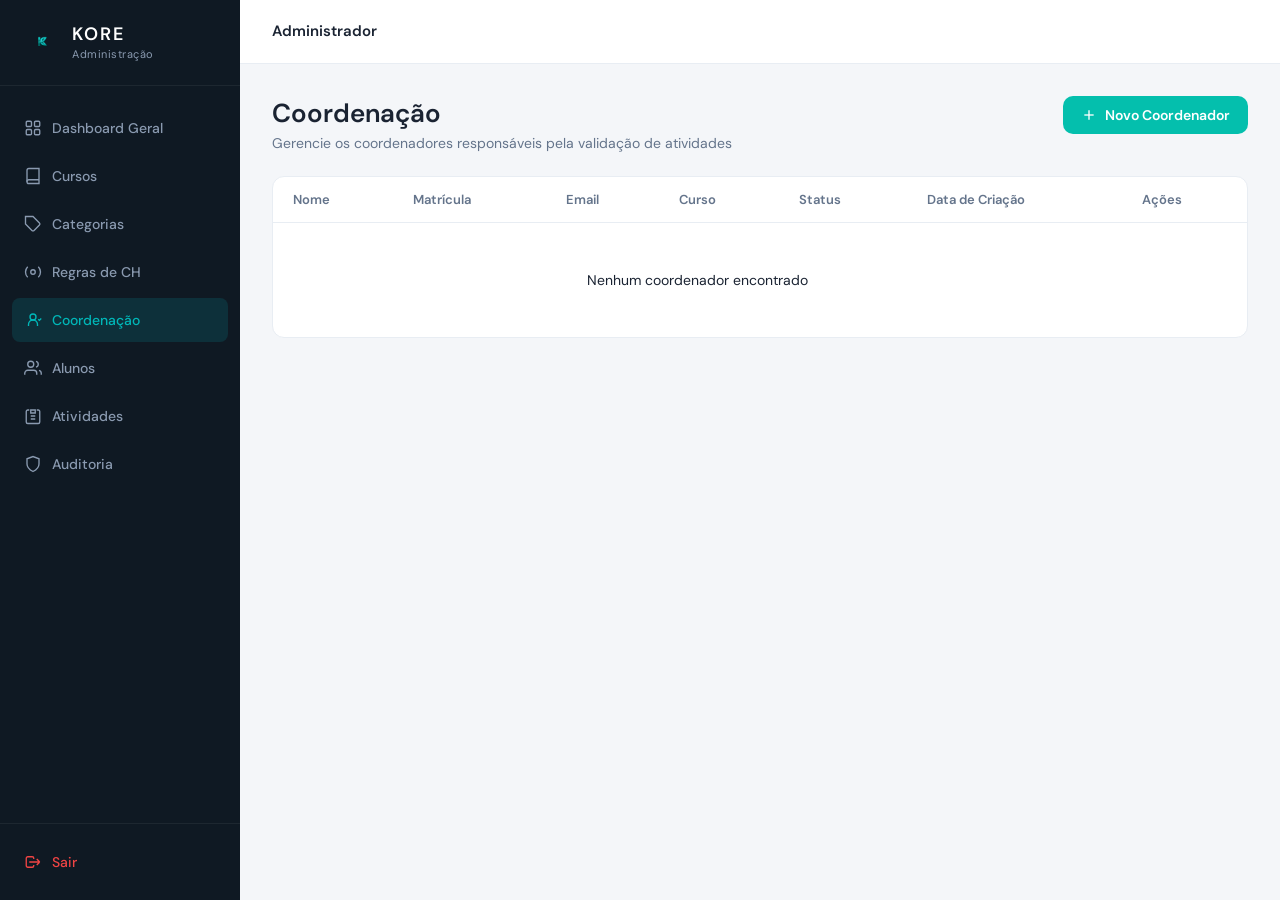
<file: admin/src/pages/coordenacao.html>
﻿<!DOCTYPE html>
<html lang="pt-pt">
<head>
    <meta charset="UTF-8">
    <meta name="viewport" content="width=device-width, initial-scale=1.0">
    <link rel="icon" href="../../../assets/imagens/k-logo1.png">
    <title>KORE - Coordenação</title>
    <link href="https://fonts.googleapis.com/css2?family=DM+Sans:wght@400;500;600&family=DM+Mono:wght@400;500&display=swap" rel="stylesheet">
    <link rel="stylesheet" href="../../../shared/css/global.css">
    <link rel="stylesheet" href="../css/coordenacao.css">

    <link rel="manifest" href="/manifest.json">
    <meta name="theme-color" content="#00B7B8">
    <meta name="mobile-web-app-capable" content="yes">
    <meta name="apple-mobile-web-app-capable" content="yes">
    <meta name="apple-mobile-web-app-status-bar-style" content="black-translucent">
    <meta name="apple-mobile-web-app-title" content="KORE">
    <link rel="apple-touch-icon" href="/assets/imagens/k-logo1.png">
    </head>
<body>

   
    <aside class="sidebar">
        <div class="sidebar-logo">
            <img src="../../../assets/imagens/k-logo1.png" alt="KORE" class="sidebar-k-logo">
            <div>
                <div class="brand-name">KORE</div>
                <div class="brand-sub">Administração</div>
            </div>
        </div>

        <nav class="sidebar-nav">
            <a class="nav-item" href="dashboard.html">
                <svg fill="none" stroke="currentColor" stroke-width="1.8" viewBox="0 0 24 24">
                    <rect x="3" y="3" width="7" height="7" rx="1.5"/><rect x="14" y="3" width="7" height="7" rx="1.5"/>
                    <rect x="3" y="14" width="7" height="7" rx="1.5"/><rect x="14" y="14" width="7" height="7" rx="1.5"/>
                </svg>
                Dashboard Geral
            </a>
            <a class="nav-item" href="cursos.html">
                <svg fill="none" stroke="currentColor" stroke-width="1.8" viewBox="0 0 24 24">
                    <path d="M4 19.5A2.5 2.5 0 016.5 17H20"/><path d="M6.5 2H20v20H6.5A2.5 2.5 0 014 19.5v-15A2.5 2.5 0 016.5 2z"/>
                </svg>
                Cursos
            </a>
            <a class="nav-item" href="categorias.html">
                <svg fill="none" stroke="currentColor" stroke-width="1.8" viewBox="0 0 24 24">
                    <path d="M20.59 13.41l-7.17 7.17a2 2 0 01-2.83 0L2 12V2h10l8.59 8.59a2 2 0 010 2.82z"/><line x1="7" y1="7" x2="7.01" y2="7"/>
                </svg>
                Categorias
            </a>
            <a class="nav-item" href="regras.html">
                <svg fill="none" stroke="currentColor" stroke-width="1.8" viewBox="0 0 24 24">
                    <circle cx="12" cy="12" r="3"/><path d="M19.07 4.93a10 10 0 010 14.14M4.93 4.93a10 10 0 000 14.14"/>
                </svg>
                Regras de CH
            </a>
            <a class="nav-item active" href="coordenacao.html">
                <svg fill="none" stroke="currentColor" stroke-width="1.8" viewBox="0 0 24 24">
                    <circle cx="12" cy="8" r="4"/><path d="M6 20v-2a6 6 0 0112 0v2"/>
                    <path d="M19 11l1.5 1.5L23 10"/>
                </svg>
                Coordenação
            </a>
            <a class="nav-item" href="alunos.html">
                <svg fill="none" stroke="currentColor" stroke-width="1.8" viewBox="0 0 24 24">
                    <path d="M17 21v-2a4 4 0 00-4-4H5a4 4 0 00-4 4v2"/><circle cx="9" cy="7" r="4"/>
                    <path d="M23 21v-2a4 4 0 00-3-3.87"/><path d="M16 3.13a4 4 0 010 7.75"/>
                </svg>
                Alunos
            </a>
            <a class="nav-item" href="atividades.html">
                <svg fill="none" stroke="currentColor" stroke-width="1.8" viewBox="0 0 24 24">
                    <path d="M9 12h6M9 16h6M7 4H5a2 2 0 00-2 2v14a2 2 0 002 2h14a2 2 0 002-2V6a2 2 0 00-2-2h-2"/>
                    <path d="M9 4h6v4H9V4z"/>
                </svg>
                Atividades
            </a>
            <a class="nav-item" href="auditoria.html">
                <svg fill="none" stroke="currentColor" stroke-width="1.8" viewBox="0 0 24 24">
                    <path d="M12 22s8-4 8-10V5l-8-3-8 3v7c0 6 8 10 8 10z"/>
                </svg>
                Auditoria
            </a>
        </nav>

        <div class="sidebar-footer">
            <div class="nav-item" onclick="logout()" style="color:#ef4444; cursor:pointer;">
                <svg fill="none" stroke="currentColor" stroke-width="1.8" viewBox="0 0 24 24">
                    <path d="M17 16l4-4m0 0l-4-4m4 4H7m6 4v1a2 2 0 01-2 2H5a2 2 0 01-2-2V7a2 2 0 012-2h6a2 2 0 012 2v1"/>
                </svg>
                Sair
            </div>
        </div>
    </aside>

   
    <div class="main">

    
        <header class="topbar">
            <div class="topbar-user">
                <span class="user-name" id="userName">Carregando...</span>
                <span class="user-email" id="userEmail"></span>
            </div>
        </header>

      
        <main class="content">
            <div class="page-header">
                <div>
                    <h1 class="page-title">Coordenação</h1>
                    <p class="page-subtitle">Gerencie os coordenadores responsáveis pela validação de atividades</p>
                </div>
                <button class="btn-primary btn-novo-coord" onclick="abrirModal()">
                    <svg fill="none" stroke="currentColor" stroke-width="2" viewBox="0 0 24 24" width="16" height="16">
                        <line x1="12" y1="5" x2="12" y2="19"/><line x1="5" y1="12" x2="19" y2="12"/>
                    </svg>
                    Novo Coordenador
                </button>
            </div>

           
            <div class="card">
                <table class="tabela">
                    <thead>
                        <tr>
                            <th>Nome</th>
                            <th>Matrícula</th>
                            <th>Email</th>
                            <th>Curso</th>
                            <th>Status</th>
                            <th>Data de Criação</th>
                            <th>Ações</th>
                        </tr>
                    </thead>
                    <tbody id="tabelaBody">
                        <tr>
                            <td colspan="7" class="empty-table">Carregando coordenadores...</td>
                        </tr>
                    </tbody>
                </table>
            </div>
        </main>
    </div>

    
    <div class="modal-overlay" id="modalOverlay" onclick="fecharModal()"></div>
    <div class="modal" id="modal">
        <div class="modal-header">
            <h2 class="modal-titulo" id="modalTitulo">Novo Coordenador</h2>
            <button class="modal-fechar" onclick="fecharModal()">
                <svg fill="none" stroke="currentColor" stroke-width="2" viewBox="0 0 24 24" width="18" height="18">
                    <line x1="18" y1="6" x2="6" y2="18"/><line x1="6" y1="6" x2="18" y2="18"/>
                </svg>
            </button>
        </div>
        <div class="modal-body">
            <div class="form-group">
                <label class="form-label">Nome completo</label>
                <input type="text" class="form-input" id="inputNome" placeholder="Ex: Maria Silva">
            </div>
            <div class="form-group">
                <label class="form-label">Matrícula</label>
                <input type="text" class="form-input" id="inputMatricula" placeholder="Ex: 20260010">
            <div class="form-group">
                <label class="form-label">Email</label>
                <input type="email" class="form-input" id="inputEmail" placeholder="Ex: maria.silva@kore.com">
            </div>
            <div class="form-group">
                <label class="form-label">Curso</label>
                <select class="form-input" id="inputCurso">
                    <option value="">Selecione um curso</option>
                </select>
            </div>
            <div class="form-group">
                <label class="form-label">Status</label>
                <select class="form-input" id="inputStatus">
                    <option value="ativo">Ativo</option>
                    <option value="inativo">Inativo</option>
                </select>
            </div>
        </div>
        <div class="modal-footer">
            <button class="btn-cancelar" onclick="fecharModal()">Cancelar</button>
            <button class="btn-primary" onclick="salvarCoordenador()">Salvar</button>
        </div>
    </div>

    <div class="modal-overlay" id="overlayConfirm" onclick="fecharConfirm()"></div>
    <div class="modal modal-confirm" id="modalConfirm">
        <div class="modal-header">
            <h2 class="modal-titulo">Confirmar exclusão</h2>
        </div>
        <div class="modal-body">
            <p style="color: var(--text-secondary); font-size: 14px; line-height: 1.6;">
                Tem certeza que deseja remover o coordenador <strong id="nomeConfirm"></strong>? Esta ação não pode ser desfeita.
            </p>
        </div>
        <div class="modal-footer">
            <button class="btn-cancelar" onclick="fecharConfirm()">Cancelar</button>
            <button class="btn-danger" id="btnConfirmarExclusao">Remover</button>
        </div>
    </div>

    <div class="toast" id="toast">
        <svg fill="none" stroke="currentColor" stroke-width="2" viewBox="0 0 24 24" width="16" height="16">
            <polyline points="20 6 9 17 4 12"/>
        </svg>
        <span id="toastMsg"></span>
    </div>

    <script>
    if ('serviceWorker' in navigator) {
        window.addEventListener('load', () => {
            navigator.serviceWorker
                .register('/sw.js')
                .then(reg => console.log('[PWA] SW registrado:', reg.scope))
                .catch(err => console.warn('[PWA] Falha:', err));
        });
    }
</script> 

        <script src="../../../shared/js/api.js"></script>
        <script src="../../../shared/js/auth.js"></script>
        <script src="../../../shared/js/components.js"></script>
        <script src="../js/coordenacao.js"></script>
</body>
</html>
</file>
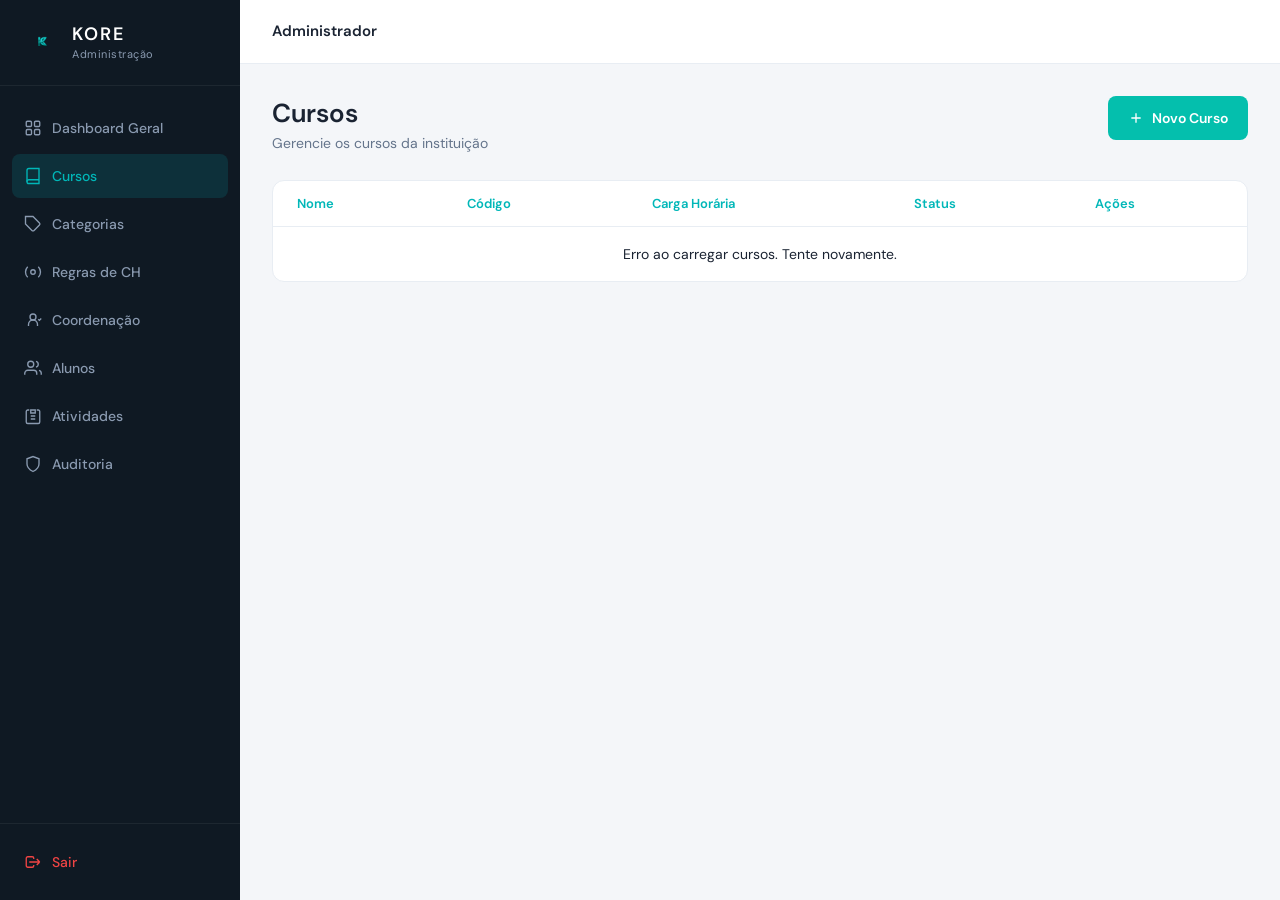
<file: admin/src/pages/cursos.html>
﻿<!DOCTYPE html>
<html lang="pt-pt">
<head>
    <meta charset="UTF-8">
    <meta name="viewport" content="width=device-width, initial-scale=1.0">
    <link rel="icon" href="../../../assets/imagens/k-logo1.png">
    <title>KORE - Cursos</title>
    <link href="https://fonts.googleapis.com/css2?family=DM+Sans:wght@400;500;600&family=DM+Mono:wght@400;500&display=swap" rel="stylesheet">
    <link rel="stylesheet" href="../../../shared/css/global.css">
    <link rel="stylesheet" href="../css/cursos.css">

    <link rel="manifest" href="/manifest.json">
    <meta name="theme-color" content="#00B7B8">
    <meta name="mobile-web-app-capable" content="yes">
    <meta name="apple-mobile-web-app-capable" content="yes">
    <meta name="apple-mobile-web-app-status-bar-style" content="black-translucent">
    <meta name="apple-mobile-web-app-title" content="KORE">
    <link rel="apple-touch-icon" href="/assets/imagens/k-logo1.png">
</head>
<body>


    <aside class="sidebar">
        <div class="sidebar-logo">
            <img src="../../../assets/imagens/k-logo1.png" alt="KORE" class="sidebar-k-logo">
            <div>
                <div class="brand-name">KORE</div>
                <div class="brand-sub">Administração</div>
            </div>
        </div>

        <nav class="sidebar-nav">
            <a class="nav-item" href="dashboard.html">
                <svg fill="none" stroke="currentColor" stroke-width="1.8" viewBox="0 0 24 24">
                    <rect x="3" y="3" width="7" height="7" rx="1.5"/><rect x="14" y="3" width="7" height="7" rx="1.5"/>
                    <rect x="3" y="14" width="7" height="7" rx="1.5"/><rect x="14" y="14" width="7" height="7" rx="1.5"/>
                </svg>
                Dashboard Geral
            </a>
            <a class="nav-item active" href="cursos.html">
                <svg fill="none" stroke="currentColor" stroke-width="1.8" viewBox="0 0 24 24">
                    <path d="M4 19.5A2.5 2.5 0 016.5 17H20"/><path d="M6.5 2H20v20H6.5A2.5 2.5 0 014 19.5v-15A2.5 2.5 0 016.5 2z"/>
                </svg>
                Cursos
            </a>
            <a class="nav-item" href="categorias.html">
                <svg fill="none" stroke="currentColor" stroke-width="1.8" viewBox="0 0 24 24">
                    <path d="M20.59 13.41l-7.17 7.17a2 2 0 01-2.83 0L2 12V2h10l8.59 8.59a2 2 0 010 2.82z"/><line x1="7" y1="7" x2="7.01" y2="7"/>
                </svg>
                Categorias
            </a>
            <a class="nav-item" href="regras.html">
                <svg fill="none" stroke="currentColor" stroke-width="1.8" viewBox="0 0 24 24">
                    <circle cx="12" cy="12" r="3"/><path d="M19.07 4.93a10 10 0 010 14.14M4.93 4.93a10 10 0 000 14.14"/>
                </svg>
                Regras de CH
            </a>
             <a class="nav-item" href="coordenacao.html">
            <svg fill="none" stroke="currentColor" stroke-width="1.8" viewBox="0 0 24 24">
            <circle cx="12" cy="8" r="4"/><path d="M6 20v-2a6 6 0 0112 0v2"/>
            <path d="M19 11l1.5 1.5L23 10"/>
           </svg>
            Coordenação
         </a>
            <a class="nav-item" href="alunos.html">
                <svg fill="none" stroke="currentColor" stroke-width="1.8" viewBox="0 0 24 24">
                    <path d="M17 21v-2a4 4 0 00-4-4H5a4 4 0 00-4 4v2"/><circle cx="9" cy="7" r="4"/>
                    <path d="M23 21v-2a4 4 0 00-3-3.87"/><path d="M16 3.13a4 4 0 010 7.75"/>
                </svg>
                Alunos
            </a>
            <a class="nav-item" href="atividades.html">
                <svg fill="none" stroke="currentColor" stroke-width="1.8" viewBox="0 0 24 24">
                    <path d="M9 12h6M9 16h6M7 4H5a2 2 0 00-2 2v14a2 2 0 002 2h14a2 2 0 002-2V6a2 2 0 00-2-2h-2"/>
                    <path d="M9 4h6v4H9V4z"/>
                </svg>
                Atividades
            </a>
            <a class="nav-item" href="auditoria.html">
                <svg fill="none" stroke="currentColor" stroke-width="1.8" viewBox="0 0 24 24">
                    <path d="M12 22s8-4 8-10V5l-8-3-8 3v7c0 6 8 10 8 10z"/>
                </svg>
                Auditoria
            </a>
        </nav>

        <div class="sidebar-footer">
            <div class="nav-item" onclick="logout()" style="color:#ef4444">
                <svg fill="none" stroke="currentColor" stroke-width="1.8" viewBox="0 0 24 24">
                    <path d="M17 16l4-4m0 0l-4-4m4 4H7m6 4v1a2 2 0 01-2 2H5a2 2 0 01-2-2V7a2 2 0 012-2h6a2 2 0 012 2v1"/>
                </svg>
                Sair
            </div>
        </div>
    </aside>

  
    <div class="main">

       
        <header class="topbar">
            <div class="topbar-user">
                <span class="user-name" id="userName">Carregando...</span>
                <span class="user-email" id="userEmail"></span>
            </div>
        </header>

    
        <main class="content">
            <div class="page-header">
                <div>
                    <h1 class="page-title">Cursos</h1>
                    <p class="page-subtitle">Gerencie os cursos da instituição</p>
                </div>
                <button class="btn-novo" onclick="abrirModal()">
                    <svg fill="none" stroke="currentColor" stroke-width="2" viewBox="0 0 24 24" width="16" height="16">
                        <path d="M12 5v14M5 12h14"/>
                    </svg>
                    Novo Curso
                </button>
            </div>

    
            <div class="card">
                <table class="tabela">
                    <thead>
                        <tr>
                            <th>Nome</th>
                            <th>Código</th>
                            <th>Carga Horária</th>
                            <th>Status</th>
                            <th>Ações</th>
                        </tr>
                    </thead>
                    <tbody id="tabelaBody">
                        <tr>
                            <td colspan="5" class="loading-cell">
                                <div class="skeleton skeleton-text" style="width:40%;margin:0 auto"></div>
                            </td>
                        </tr>
                    </tbody>
                </table>
            </div>
        </main>
    </div>

  
    <div class="modal-overlay" id="modalOverlay" onclick="fecharModal()"></div>
    <div class="modal" id="modal">
        <div class="modal-header">
            <h3 id="modalTitulo">Novo Curso</h3>
            <button class="modal-close" onclick="fecharModal()">
                <svg fill="none" stroke="currentColor" stroke-width="2" viewBox="0 0 24 24" width="18" height="18">
                    <path d="M18 6L6 18M6 6l12 12"/>
                </svg>
            </button>
        </div>
        <div class="modal-body">
            <div class="form-group">
                <label class="form-label">Nome do curso</label>
                <input type="text" id="inputNome" class="form-input" placeholder="Ex: Ciência da Computação">
            </div>

            <div class="form-group">
                <label class="form-label">Código</label>
                <input type="text" id="inputCodigo" class="form-input" placeholder="Ex: CC">
            </div>

            <div class="form-group">
                <label class="form-label">Carga horária complementar</label>
                <input type="number" id="inputCarga" class="form-input" placeholder="Ex: 180">
            </div>

            <div class="form-group">
                <label class="form-label">Status</label>
                <select id="inputStatus" class="form-input">
                <option value="ativo">Ativo</option>
                <option value="inativo">Inativo</option>
             </select>
            </div>
        </div>

           <div class="modal-footer">
            <button class="btn-cancelar" onclick="fecharModal()">Cancelar</button>
            <button class="btn-salvar" onclick="salvarCurso()">Salvar</button>
        </div>
    </div>

  
    <div class="toast" id="toast">
        <svg fill="none" stroke="currentColor" stroke-width="2" viewBox="0 0 24 24" width="16" height="16">
            <path d="M20 6L9 17l-5-5"/>
        </svg>
        <span id="toastMsg"></span>
    </div>

    <script>
    if ('serviceWorker' in navigator) {
        window.addEventListener('load', () => {
            navigator.serviceWorker
                .register('/sw.js')
                .then(reg => console.log('[PWA] SW registrado:', reg.scope))
                .catch(err => console.warn('[PWA] Falha:', err));
        });
    }
</script>

    <script src="../../../shared/js/api.js"></script>
    <script src="../../../shared/js/auth.js"></script>
    <script src="../../../shared/js/components.js"></script>
    <script src="../js/cursos.js"></script>
    
</body>
</html>
</file>
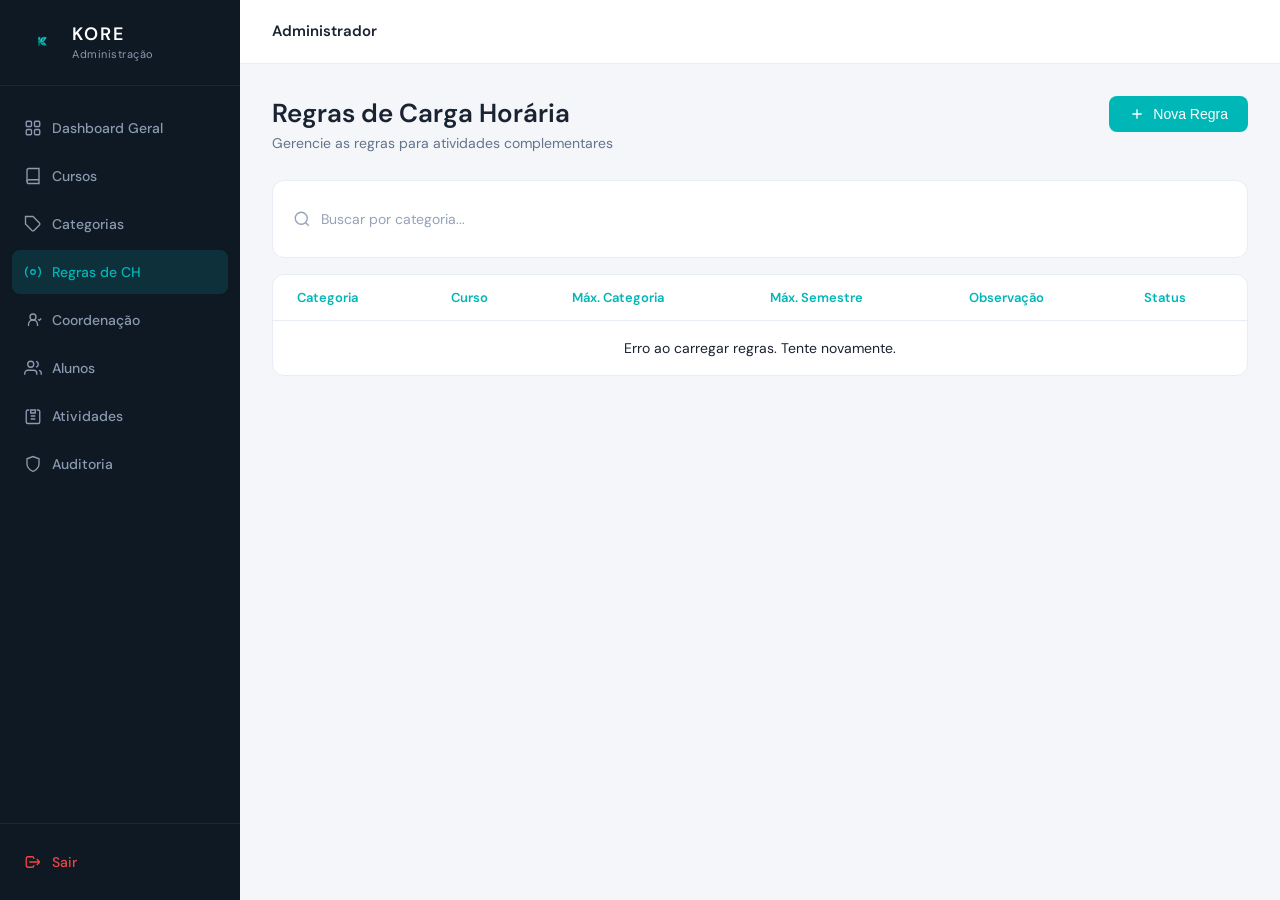
<file: admin/src/pages/regras.html>
﻿<!DOCTYPE html>
<html lang="pt-pt">
<head>
    <meta charset="UTF-8">
    <meta name="viewport" content="width=device-width, initial-scale=1.0">
    <link rel="icon" href="../../../assets/imagens/k-logo1.png">
    <title>KORE - Regras de CH</title>
    <link href="https://fonts.googleapis.com/css2?family=DM+Sans:wght@400;500;600&family=DM+Mono:wght@400;500&display=swap" rel="stylesheet">
    <link rel="stylesheet" href="../../../shared/css/global.css">
    <link rel="stylesheet" href="../css/regras.css">

</head>
<body>
    
    <!-- SIDEBAR -->
    <aside class="sidebar">
        <div class="sidebar-logo">
            <img src="../../../assets/imagens/k-logo1.png" alt="KORE" class="sidebar-k-logo">
            <div>
                <div class="brand-name">KORE</div>
                <div class="brand-sub">Administração</div>
            </div>
        </div>

        <nav class="sidebar-nav">
            <a class="nav-item" href="dashboard.html">
                <svg fill="none" stroke="currentColor" stroke-width="1.8" viewBox="0 0 24 24">
                    <rect x="3" y="3" width="7" height="7" rx="1.5"/><rect x="14" y="3" width="7" height="7" rx="1.5"/>
                    <rect x="3" y="14" width="7" height="7" rx="1.5"/><rect x="14" y="14" width="7" height="7" rx="1.5"/>
                </svg>
                Dashboard Geral
            </a>
            <a class="nav-item" href="cursos.html">
                <svg fill="none" stroke="currentColor" stroke-width="1.8" viewBox="0 0 24 24">
                    <path d="M4 19.5A2.5 2.5 0 016.5 17H20"/><path d="M6.5 2H20v20H6.5A2.5 2.5 0 014 19.5v-15A2.5 2.5 0 016.5 2z"/>
                </svg>
                Cursos
            </a>
            <a class="nav-item" href="categorias.html">
                <svg fill="none" stroke="currentColor" stroke-width="1.8" viewBox="0 0 24 24">
                    <path d="M20.59 13.41l-7.17 7.17a2 2 0 01-2.83 0L2 12V2h10l8.59 8.59a2 2 0 010 2.82z"/><line x1="7" y1="7" x2="7.01" y2="7"/>
                </svg>
                Categorias
            </a>
            <a class="nav-item active" href="regras.html">
                <svg fill="none" stroke="currentColor" stroke-width="1.8" viewBox="0 0 24 24">
                    <circle cx="12" cy="12" r="3"/><path d="M19.07 4.93a10 10 0 010 14.14M4.93 4.93a10 10 0 000 14.14"/>
                </svg>
                Regras de CH
            </a>
             <a class="nav-item" href="coordenacao.html">
    <svg fill="none" stroke="currentColor" stroke-width="1.8" viewBox="0 0 24 24">
        <circle cx="12" cy="8" r="4"/><path d="M6 20v-2a6 6 0 0112 0v2"/>
        <path d="M19 11l1.5 1.5L23 10"/>
    </svg>
    Coordenação
                 
    </a>
            <a class="nav-item" href="alunos.html">
                <svg fill="none" stroke="currentColor" stroke-width="1.8" viewBox="0 0 24 24">
                    <path d="M17 21v-2a4 4 0 00-4-4H5a4 4 0 00-4 4v2"/><circle cx="9" cy="7" r="4"/>
                    <path d="M23 21v-2a4 4 0 00-3-3.87"/><path d="M16 3.13a4 4 0 010 7.75"/>
                </svg>
                Alunos
            </a>
            <a class="nav-item" href="atividades.html">
                <svg fill="none" stroke="currentColor" stroke-width="1.8" viewBox="0 0 24 24">
                    <path d="M9 12h6M9 16h6M7 4H5a2 2 0 00-2 2v14a2 2 0 002 2h14a2 2 0 002-2V6a2 2 0 00-2-2h-2"/>
                    <path d="M9 4h6v4H9V4z"/>
                </svg>
                Atividades
            </a>
            <a class="nav-item" href="auditoria.html">
                <svg fill="none" stroke="currentColor" stroke-width="1.8" viewBox="0 0 24 24">
                    <path d="M12 22s8-4 8-10V5l-8-3-8 3v7c0 6 8 10 8 10z"/>
                </svg>
                Auditoria
            </a>
        </nav>

        <div class="sidebar-footer">
            <div class="nav-item" onclick="logout()" style="color:#ef4444">
                <svg fill="none" stroke="currentColor" stroke-width="1.8" viewBox="0 0 24 24">
                    <path d="M17 16l4-4m0 0l-4-4m4 4H7m6 4v1a2 2 0 01-2 2H5a2 2 0 01-2-2V7a2 2 0 012-2h6a2 2 0 012 2v1"/>
                </svg>
                Sair
            </div>
        </div>
    </aside>

    <!-- MAIN -->
    <div class="main">

        <!-- TOPBAR -->
        <header class="topbar">
            <div class="topbar-user">
                <span class="user-name" id="userName">Carregando...</span>
                <span class="user-email" id="userEmail"></span>
            </div>
        </header>

        <!-- CONTENT -->
        <main class="content">
            <div class="page-header">
                <div>
                    <h1 class="page-title">Regras de Carga Horária</h1>
                    <p class="page-subtitle">Gerencie as regras para atividades complementares</p>
                </div>
                <button class="btn-novo" onclick="abrirModal()">
                    <svg fill="none" stroke="currentColor" stroke-width="2" viewBox="0 0 24 24" width="16" height="16">
                        <path d="M12 5v14M5 12h14"/>
                    </svg>
                    Nova Regra
                </button>
            </div>

            <!-- BUSCA -->
            <div class="card busca-card">
                <div class="busca-wrapper">
                    <svg fill="none" stroke="currentColor" stroke-width="1.8" viewBox="0 0 24 24" class="busca-icon">
                        <circle cx="11" cy="11" r="8"/><path d="M21 21l-4.35-4.35"/>
                    </svg>
                    <input type="text" id="campoBusca" class="busca-input" placeholder="Buscar por categoria..." oninput="buscar()">
                </div>
            </div>

            <!-- TABELA -->
            <div class="card">
                <table class="tabela">
                    <thead>
                        <tr>
                            <th>Categoria</th>
                            <th>Curso</th>
                            <th>Máx. Categoria</th>
                            <th>Máx. Semestre</th>
                            <th>Observação</th>
                            <th>Status</th>
                        </tr>
                    </thead>
                    <tbody id="tabelaBody">
                        <tr>
                            <td colspan="6" class="loading-cell">
                                <div class="skeleton skeleton-text" style="width:40%;margin:0 auto"></div>
                            </td>
                        </tr>
                    </tbody>
                </table>
            </div>
        </main>
    </div>

    <!-- MODAL NOVA/EDITAR REGRA -->
    <div class="modal-overlay" id="modalOverlay" onclick="fecharModal()"></div>
    <div class="modal" id="modal">
        <div class="modal-header">
            <h3 id="modalTitulo">Nova Regra</h3>
            <button class="modal-close" onclick="fecharModal()">
                <svg fill="none" stroke="currentColor" stroke-width="2" viewBox="0 0 24 24" width="18" height="18">
                    <path d="M18 6L6 18M6 6l12 12"/>
                </svg>
            </button>
        </div>
        <div class="modal-body">
            <div class="form-group">
                <label class="form-label">Categoria</label>
                <input type="text" id="inputCategoria" class="form-input" placeholder="Ex: Ensino">
            </div>
            <div class="form-group">
                <label class="form-label">Horas Mínimas</label>
                <input type="number" id="inputMinHoras" class="form-input" placeholder="Ex: 10" min="0">
            </div>
            <div class="form-group">
                <label class="form-label">Horas Máximas</label>
                <input type="number" id="inputMaxHoras" class="form-input" placeholder="Ex: 50" min="0">
            </div>
            <div class="form-group">
                <label class="form-label">Descrição</label>
                <textarea id="inputDescricao" class="form-input" placeholder="Descrição da regra..." rows="3"></textarea>
            </div>
        </div>
        <div class="modal-footer">
            <button class="btn-cancelar" onclick="fecharModal()">Cancelar</button>
            <button class="btn-salvar" id="btnSalvar" onclick="salvarRegra()">Salvar</button>
        </div>
    </div>

    <!-- TOAST -->
    <div class="toast" id="toast">
        <svg fill="none" stroke="currentColor" stroke-width="2" viewBox="0 0 24 24" width="16" height="16">
            <path d="M20 6L9 17l-5-5"/>
        </svg>
        <span id="toastMsg">Atualizando...</span>
    </div>

    <script src="../../../shared/js/api.js"></script>
    <script src="../../../shared/js/auth.js"></script>
    <script src="../../../shared/js/components.js"></script>
    <script src="../js/regras.js"></script>

</body>
</html>
</file>
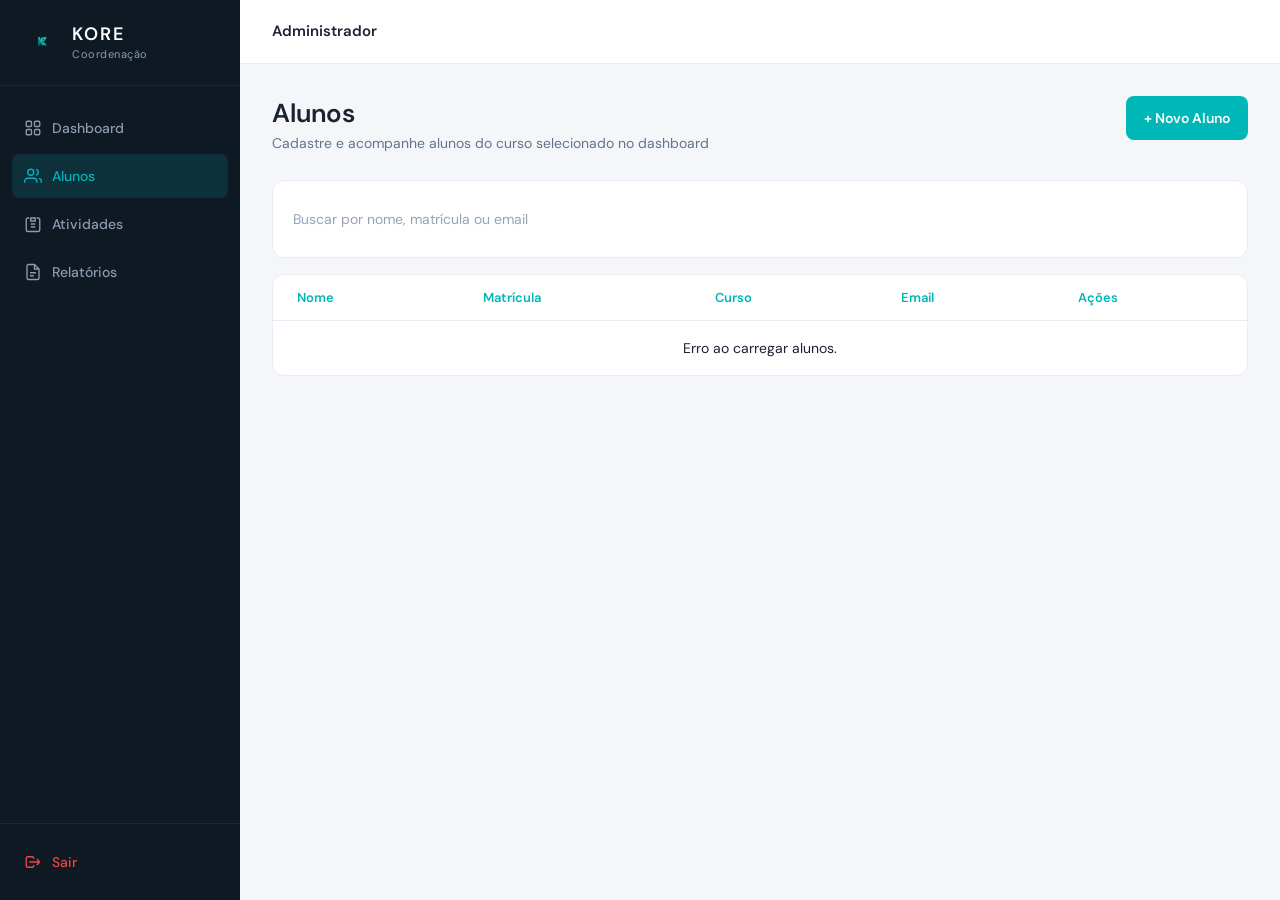
<file: coordenador/src/pages/alunos.html>
﻿<!DOCTYPE html>
<html lang="pt-pt">
<head>
    <meta charset="UTF-8">
    <meta name="viewport" content="width=device-width, initial-scale=1.0">
    <title>KORE - Alunos</title>
    <link rel="icon" href="../../../assets/imagens/k-logo1.png">
    <link rel="manifest" href="/manifest.json">
    <link href="https://fonts.googleapis.com/css2?family=DM+Sans:wght@400;500;600&family=DM+Mono:wght@400;500&display=swap" rel="stylesheet">
    <link rel="stylesheet" href="../../../shared/css/global.css">
</head>
<body>
    <aside class="sidebar">
        <div class="sidebar-logo">
            <img src="../../../assets/imagens/k-logo1.png" alt="KORE" class="sidebar-k-logo">
            <div>
                <div class="brand-name">KORE</div>
                <div class="brand-sub">Coordenação</div>
            </div>
        </div>

        <nav class="sidebar-nav">
            <a class="nav-item" href="dashboard.html">
                <svg fill="none" stroke="currentColor" stroke-width="1.8" viewBox="0 0 24 24">
                    <rect x="3" y="3" width="7" height="7" rx="1.5"/><rect x="14" y="3" width="7" height="7" rx="1.5"/>
                    <rect x="3" y="14" width="7" height="7" rx="1.5"/><rect x="14" y="14" width="7" height="7" rx="1.5"/>
                </svg>
                Dashboard
            </a>
            <a class="nav-item active" href="alunos.html">
                <svg fill="none" stroke="currentColor" stroke-width="1.8" viewBox="0 0 24 24">
                    <path d="M17 21v-2a4 4 0 00-4-4H5a4 4 0 00-4 4v2"/><circle cx="9" cy="7" r="4"/>
                    <path d="M23 21v-2a4 4 0 00-3-3.87"/><path d="M16 3.13a4 4 0 010 7.75"/>
                </svg>
                Alunos
            </a>
            <a class="nav-item" href="atividades.html">
                <svg fill="none" stroke="currentColor" stroke-width="1.8" viewBox="0 0 24 24">
                    <path d="M9 12h6M9 16h6M7 4H5a2 2 0 00-2 2v14a2 2 0 002 2h14a2 2 0 002-2V6a2 2 0 00-2-2h-2"/>
                    <path d="M9 4h6v4H9V4z"/>
                </svg>
                Atividades
            </a>
            <a class="nav-item" href="relatorio.html">
                <svg fill="none" stroke="currentColor" stroke-width="1.8" viewBox="0 0 24 24">
                    <path d="M14 2H6a2 2 0 00-2 2v16a2 2 0 002 2h12a2 2 0 002-2V8z"/>
                    <path d="M14 2v6h6M8 13h8M8 17h5"/>
                </svg>
                Relatórios
            </a>
        </nav>

        <div class="sidebar-footer">
            <div class="nav-item" onclick="logout()" style="color:#ef4444">
                <svg fill="none" stroke="currentColor" stroke-width="1.8" viewBox="0 0 24 24">
                    <path d="M17 16l4-4m0 0l-4-4m4 4H7m6 4v1a2 2 0 01-2 2H5a2 2 0 01-2-2V7a2 2 0 012-2h6a2 2 0 012 2v1"/>
                </svg>
                Sair
            </div>
        </div>
    </aside>

    <div class="main">
        <header class="topbar">
            <div class="topbar-user">
                <span class="user-name" id="userName">Carregando...</span>
                <span class="user-email" id="userEmail"></span>
            </div>
        </header>

        <main class="content">
            <div class="page-header">
                <div>
                    <h1 class="page-title">Alunos</h1>
                    <p class="page-subtitle">Cadastre e acompanhe alunos do curso selecionado no dashboard</p>
                </div>
                <button class="btn-salvar" onclick="abrirModalAluno()">+ Novo Aluno</button>
            </div>

            <div class="card busca-card">
                <div class="busca-wrapper">
                    <input type="text" id="campoBuscaAluno" class="busca-input" placeholder="Buscar por nome, matrícula ou email">
                </div>
            </div>

            <div class="card">
                <div style="overflow-x: auto;">
                    <table class="tabela">
                        <thead>
                            <tr>
                                <th>Nome</th>
                                <th>Matrícula</th>
                                <th>Curso</th>
                                <th>Email</th>
                                <th>Ações</th>
                            </tr>
                        </thead>
                        <tbody id="tabelaAlunosBody">
                            <tr>
                                <td colspan="5" class="loading-cell">Carregando alunos...</td>
                            </tr>
                        </tbody>
                    </table>
                </div>
            </div>
        </main>
    </div>

    <div class="modal-overlay" id="modalAlunoOverlay" onclick="fecharModalAluno()"></div>
    <div class="modal" id="modalAluno">
        <div class="modal-header">
            <h3 id="modalAlunoTitulo">Novo Aluno</h3>
            <button class="modal-close" onclick="fecharModalAluno()">×</button>
        </div>

        <div class="modal-body">
            <div class="form-group">
                <label class="form-label">Nome completo</label>
                <input type="text" id="inputAlunoNome" class="form-input">
            </div>

            <div class="form-group">
                <label class="form-label">Matrícula</label>
                <input type="text" id="inputAlunoMatricula" class="form-input">
            </div>

            <div class="form-group">
                <label class="form-label">Email</label>
                <input type="email" id="inputAlunoEmail" class="form-input">
            </div>

            <div class="form-group">
                <label class="form-label">Data prevista de colação</label>
                <input type="date" id="inputAlunoDataColacao" class="form-input">
            </div>

            <div class="form-group">
                <label class="form-label">Curso</label>
                <select id="inputAlunoCurso" class="form-input">
                    <option value="">Selecione um curso</option>
                </select>
            </div>
        </div>

        <div class="modal-footer">
            <button class="btn-cancelar" onclick="fecharModalAluno()">Cancelar</button>
            <button class="btn-salvar" id="btnSalvarAluno" onclick="salvarAlunoCoord()">Salvar</button>
        </div>
    </div>

    <script src="../../../shared/js/api.js"></script>
    <script src="../../../shared/js/auth.js"></script>
    <script src="../../../shared/js/components.js"></script>
    <script src="../js/curso-contexto.js"></script>
    <script src="../js/alunos.js"></script>
    <script src="../../../shared/js/pwa.js"></script>
</body>
</html>
</file>
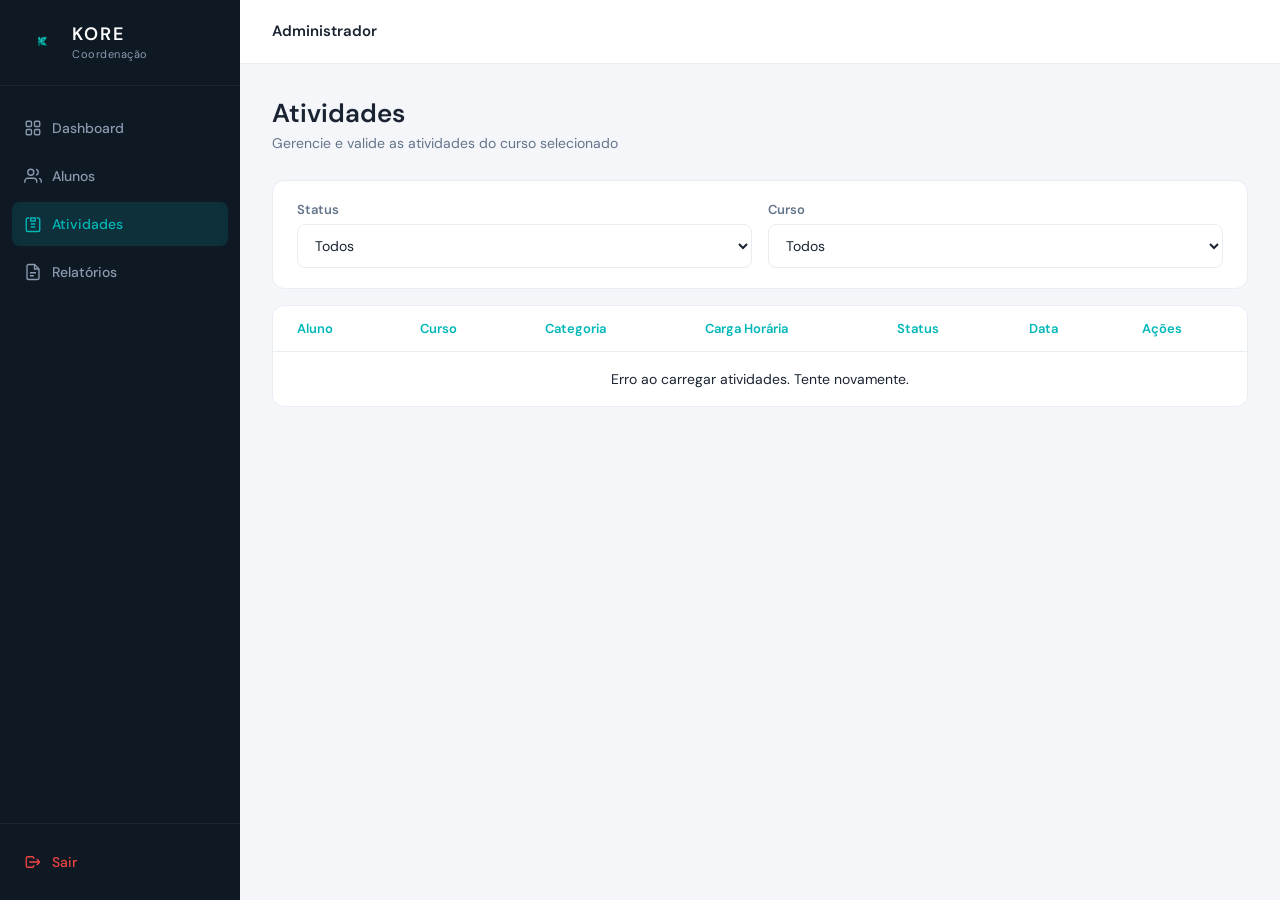
<file: coordenador/src/pages/atividades.html>
<!DOCTYPE html>
<html lang="pt-pt">
<head>
    <meta charset="UTF-8">
    <meta name="viewport" content="width=device-width, initial-scale=1.0">
    <link rel="icon" href="../../../assets/imagens/k-logo1.png">
    <link rel="manifest" href="/manifest.json">
    <title>KORE - Atividades</title>
    <link href="https://fonts.googleapis.com/css2?family=DM+Sans:wght@400;500;600&family=DM+Mono:wght@400;500&display=swap" rel="stylesheet">
    <link rel="stylesheet" href="../../../shared/css/global.css">
    <link rel="stylesheet" href="../css/atividades.css">
</head>
<body>

    <aside class="sidebar">
        <div class="sidebar-logo">
            <img src="../../../assets/imagens/k-logo1.png" alt="KORE" class="sidebar-k-logo">
            <div>
                <div class="brand-name">KORE</div>
                <div class="brand-sub">Coordenação</div>
            </div>
        </div>

        <nav class="sidebar-nav">
            <a class="nav-item" href="dashboard.html">
                <svg fill="none" stroke="currentColor" stroke-width="1.8" viewBox="0 0 24 24">
                    <rect x="3" y="3" width="7" height="7" rx="1.5"/><rect x="14" y="3" width="7" height="7" rx="1.5"/>
                    <rect x="3" y="14" width="7" height="7" rx="1.5"/><rect x="14" y="14" width="7" height="7" rx="1.5"/>
                </svg>
                Dashboard
            </a>
            <a class="nav-item" href="alunos.html">
                <svg fill="none" stroke="currentColor" stroke-width="1.8" viewBox="0 0 24 24">
                    <path d="M17 21v-2a4 4 0 00-4-4H5a4 4 0 00-4 4v2"/><circle cx="9" cy="7" r="4"/>
                    <path d="M23 21v-2a4 4 0 00-3-3.87"/><path d="M16 3.13a4 4 0 010 7.75"/>
                </svg>
                Alunos
            </a>
            <a class="nav-item active" href="atividades.html">
                <svg fill="none" stroke="currentColor" stroke-width="1.8" viewBox="0 0 24 24">
                    <path d="M9 12h6M9 16h6M7 4H5a2 2 0 00-2 2v14a2 2 0 002 2h14a2 2 0 002-2V6a2 2 0 00-2-2h-2"/>
                    <path d="M9 4h6v4H9V4z"/>
                </svg>
                Atividades
            </a>
            <a class="nav-item" href="relatorio.html">
                <svg fill="none" stroke="currentColor" stroke-width="1.8" viewBox="0 0 24 24">
                    <path d="M14 2H6a2 2 0 00-2 2v16a2 2 0 002 2h12a2 2 0 002-2V8z"/>
                    <path d="M14 2v6h6M8 13h8M8 17h5"/>
                </svg>
                Relatórios
            </a>
        </nav>

        <div class="sidebar-footer">
            <div class="nav-item" onclick="logout()" style="color:#ef4444">
                <svg fill="none" stroke="currentColor" stroke-width="1.8" viewBox="0 0 24 24">
                    <path d="M17 16l4-4m0 0l-4-4m4 4H7m6 4v1a2 2 0 01-2 2H5a2 2 0 01-2-2V7a2 2 0 012-2h6a2 2 0 012 2v1"/>
                </svg>
                Sair
            </div>
        </div>
    </aside>

    <div class="main">

        <header class="topbar">
            <div class="topbar-user">
                <span class="user-name" id="userName">Carregando...</span>
                <span class="user-email" id="userEmail"></span>
            </div>
        </header>

        <main class="content">
            <h1 class="page-title">Atividades</h1>
            <p class="page-subtitle">Gerencie e valide as atividades do curso selecionado</p>

            <div class="card filtros-card">
                <div class="filtros-grid">
                    <div class="filtro-group">
                        <label class="filtro-label">Status</label>
                        <select id="filtroStatus" class="filtro-select" onchange="filtrar()">
                            <option value="">Todos</option>
                            <option value="pendente">Pendente</option>
                            <option value="aprovada">Aprovada</option>
                            <option value="reprovada">Reprovada</option>
                        </select>
                    </div>
                    <div class="filtro-group">
                        <label class="filtro-label">Curso</label>
                        <select id="filtroCurso" class="filtro-select" onchange="filtrar()">
                            <option value="">Todos</option>
                        </select>
                    </div>
                </div>
            </div>

            <div class="card">
                <table class="tabela">
                    <thead>
                        <tr>
                            <th>Aluno</th>
                            <th>Curso</th>
                            <th>Categoria</th>
                            <th>Carga Horária</th>
                            <th>Status</th>
                            <th>Data</th>
                            <th>Ações</th>
                        </tr>
                    </thead>
                    <tbody id="tabelaBody">
                        <tr>
                            <td colspan="7" class="loading-cell">
                                <div class="skeleton skeleton-text" style="width:40%;margin:0 auto"></div>
                            </td>
                        </tr>
                    </tbody>
                </table>
            </div>
        </main>
    </div>

    <div id="modalOverlay" class="modal-overlay" onclick="fecharModal()"></div>

    <section id="modalAtividade" class="modal modal-atividade" aria-hidden="true">
        <div class="modal-header">
            <h3>Análise da Atividade</h3>
            <button class="modal-close" onclick="fecharModal()" aria-label="Fechar">
                <svg fill="none" stroke="currentColor" stroke-width="1.8" viewBox="0 0 24 24" width="20" height="20">
                    <path d="M18 6L6 18M6 6l12 12"/>
                </svg>
            </button>
        </div>

        <div class="modal-body">
            <input type="hidden" id="atividadeId">

            <div class="detalhes-grid">
                <div class="detalhe-item"><span>Aluno</span><strong id="detalheAluno">-</strong></div>
                <div class="detalhe-item"><span>Curso</span><strong id="detalheCurso">-</strong></div>
                <div class="detalhe-item"><span>Categoria</span><strong id="detalheCategoria">-</strong></div>
                <div class="detalhe-item"><span>Área</span><strong id="detalheAreaCategoria">-</strong></div>
                <div class="detalhe-item"><span>Horas informadas</span><strong id="detalheHoras">-</strong></div>
                <div class="detalhe-item"><span>Status atual</span><strong id="detalheStatus">-</strong></div>
                <div class="detalhe-item"><span>Data de envio</span><strong id="detalheData">-</strong></div>
            </div>

            <div class="form-group">
                <label class="form-label">Título da atividade</label>
                <div class="texto-detalhe" id="detalheTitulo">-</div>
            </div>

            <div class="form-group">
                <label class="form-label">Descrição</label>
                <div class="texto-detalhe" id="detalheDescricao">-</div>
            </div>

            <div class="form-group">
                <label class="form-label">Certificado / Comprovante</label>
                <div id="previewArquivo" class="arquivo-preview">Nenhum arquivo encontrado.</div>
            </div>

            <div class="form-group">
                <label class="form-label" for="cargaHorariaValidada">Carga horária validada</label>
                <input type="number" id="cargaHorariaValidada" class="form-input" min="0" placeholder="Ex.: 20">
                <small id="avisoLimiteCategoria" style="display: none; color: #ef4444; font-size: 12px; margin-top: 5px; font-weight: 500;">
                    ⚠️ O sistema aceitará no máximo <span id="valorLimiteCategoria">0</span>h para essa categoria.
                </small>
            </div>

            <div class="form-group">
                <label class="form-label" for="observacaoCoordenador">Minha análise</label>
                <textarea id="observacaoCoordenador" class="form-input" rows="4" placeholder="Escreva sua análise sobre o certificado enviado..."></textarea>
            </div>

            <div class="form-group">
                <label class="form-label" for="justificativaReprovacao">Justificativa em caso de reprovação</label>
                <textarea id="justificativaReprovacao" class="form-input" rows="3" placeholder="Obrigatório apenas se a atividade for reprovada..."></textarea>
            </div>
        </div>

        <div class="modal-footer">
            <button type="button" class="btn-cancelar" onclick="fecharModal()">Cancelar</button>
            <button type="button" id="btnReprovarAtividade" class="btn-reprovar">Reprovar</button>
            <button type="button" id="btnAprovarAtividade" class="btn-salvar">Aprovar</button>
        </div>
    </section>

    <script src="../../../shared/js/api.js"></script>
    <script src="../../../shared/js/auth.js"></script>
    <script src="../../../shared/js/components.js"></script>
    <script src="../js/curso-contexto.js"></script>
    <script src="../js/atividades.js?v=status-feedback-v3-20260616"></script>
    <script src="../../../shared/js/pwa.js"></script>
    

</body>
</html>
</file>
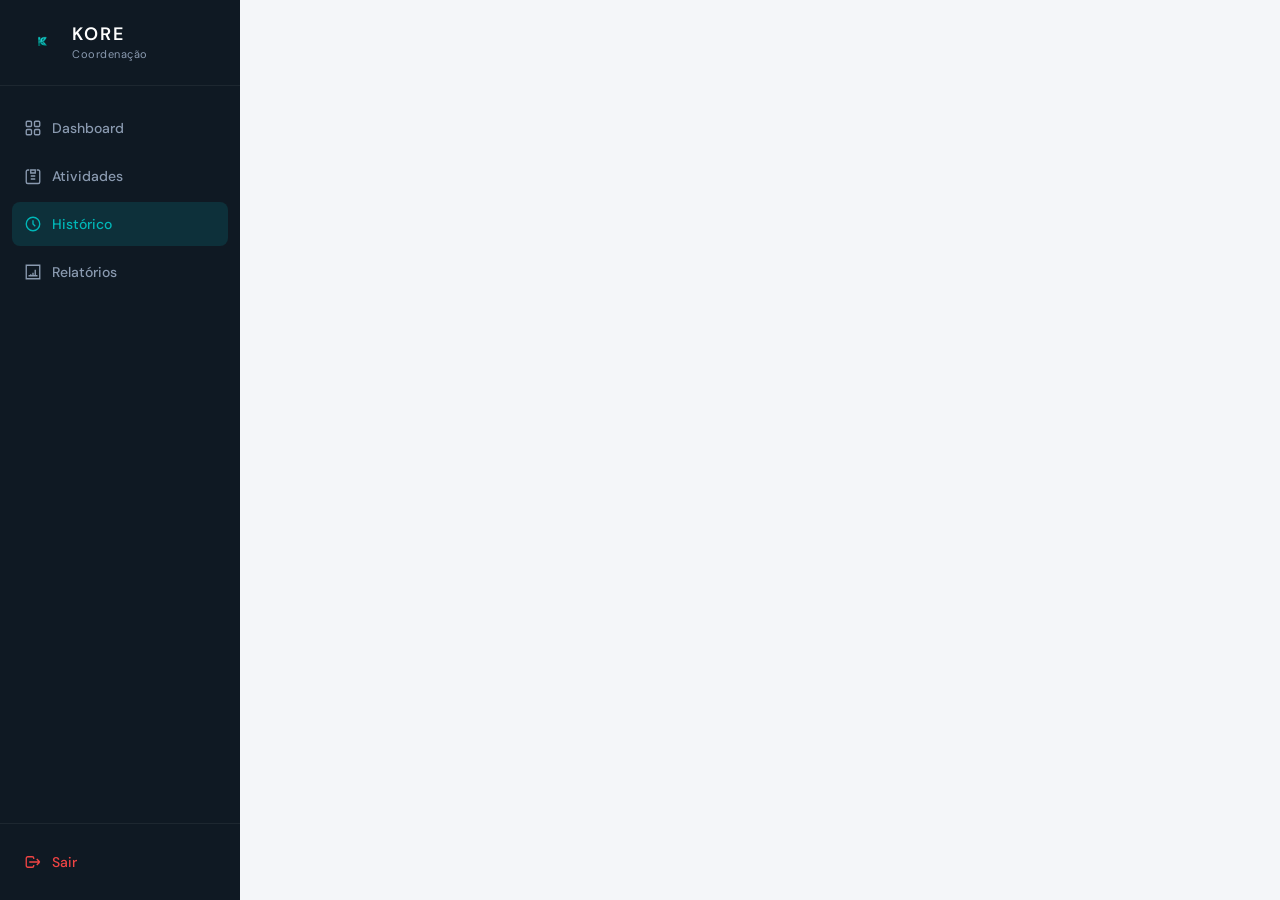
<file: coordenador/src/pages/historico.html>
<html lang="pt-pt">
<head>
    <meta charset="UTF-8">
    <meta name="viewport" content="width=device-width, initial-scale=1.0">

    <link href="https://fonts.googleapis.com/css2?family=DM+Sans:wght@400;500;600&family=DM+Mono:wght@400;500&display=swap" rel="stylesheet">
    <link rel="stylesheet" href="../../../shared/css/global.css">
</head>
<body>

    <aside class="sidebar">
        <div class="sidebar-logo">
            <img src="../../../assets/imagens/k-logo1.png" alt="KORE" class="sidebar-k-logo">
            <div>
                <div class="brand-name">KORE</div>
                <div class="brand-sub">Coordenação</div>
            </div>
        </div>

        <nav class="sidebar-nav">

            <a class="nav-item" href="dashboard.html">
                <svg fill="none" stroke="currentColor" stroke-width="1.8" viewBox="0 0 24 24">
                    <rect x="3" y="3" width="7" height="7" rx="1.5"/><rect x="14" y="3" width="7" height="7" rx="1.5"/>
                    <rect x="3" y="14" width="7" height="7" rx="1.5"/><rect x="14" y="14" width="7" height="7" rx="1.5"/>
                </svg>
                Dashboard
            </a>
            <a class="nav-item" href="atividades.html">
                <svg fill="none" stroke="currentColor" stroke-width="1.8" viewBox="0 0 24 24">
                    <path d="M9 12h6M9 16h6M7 4H5a2 2 0 00-2 2v14a2 2 0 002 2h14a2 2 0 002-2V6a2 2 0 00-2-2h-2"/>
                    <path d="M9 4h6v4H9V4z"/>
                </svg>
                Atividades
            </a>
            <!-- Item Ativo: Histórico -->
            <a class="nav-item active" href="historico.html">
                <svg fill="none" stroke="currentColor" stroke-width="1.8" viewBox="0 0 24 24">
                    <circle cx="12" cy="12" r="9"/><path d="M12 7v5l3 3"/>
                </svg>
                Histórico
            </a>
            <a class="nav-item" href="relatorio.html">
                <svg fill="none" stroke="currentColor" stroke-width="1.8" viewBox="0 0 24 24">
                    <path d="M9 17v-2m3 2v-4m3 4V9m-9 8h12M3 21h18M3 3h18v18H3V3z"/>
                </svg>
                Relatórios
            </a>
        </nav>
        
        <div class="sidebar-footer">
            <div class="nav-item" onclick="logout()" style="color:#ef4444">
                <svg fill="none" stroke="currentColor" stroke-width="1.8" viewBox="0 0 24 24">
                    <path d="M17 16l4-4m0 0l-4-4m4 4H7m6 4v1a2 2 0 01-2 2H5a2 2 0 01-2-2V7a2 2 0 012-2h6a2 2 0 012 2v1"/>
                </svg>
                Sair
            </div>
</file>
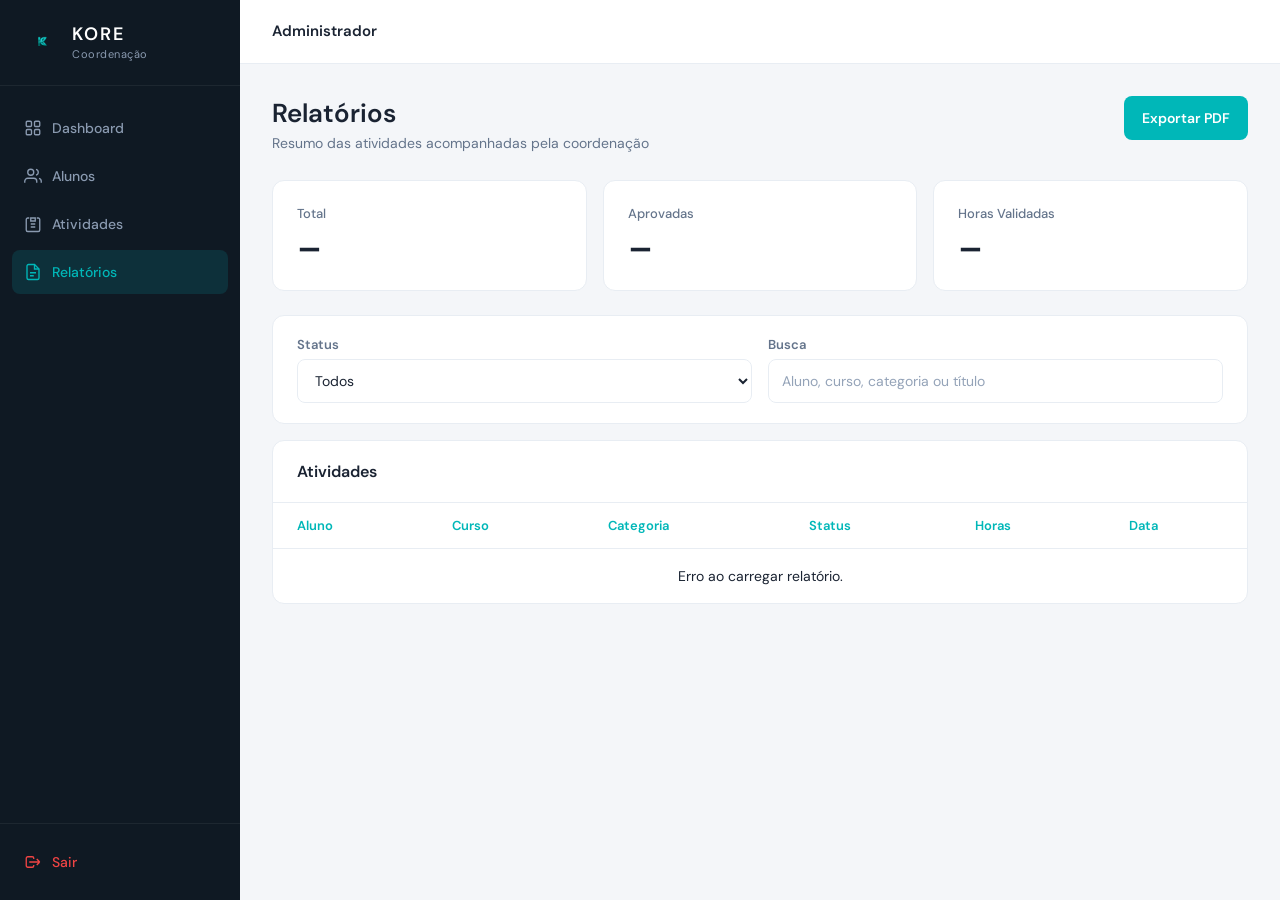
<file: coordenador/src/pages/relatorio.html>
﻿<!DOCTYPE html>
<html lang="pt-pt">
<head>
    <meta charset="UTF-8">
    <meta name="viewport" content="width=device-width, initial-scale=1.0">
    <title>KORE - Relatórios</title>
    <link rel="icon" href="../../../assets/imagens/k-logo1.png">
    <link rel="manifest" href="/manifest.json">
    <link href="https://fonts.googleapis.com/css2?family=DM+Sans:wght@400;500;600&family=DM+Mono:wght@400;500&display=swap" rel="stylesheet">
    <link rel="stylesheet" href="../../../shared/css/global.css">
</head>
<body>
    <aside class="sidebar">
        <div class="sidebar-logo">
            <img src="../../../assets/imagens/k-logo1.png" alt="KORE" class="sidebar-k-logo">
            <div>
                <div class="brand-name">KORE</div>
                <div class="brand-sub">Coordenação</div>
            </div>
        </div>

        <nav class="sidebar-nav">
            <a class="nav-item" href="dashboard.html">
                <svg fill="none" stroke="currentColor" stroke-width="1.8" viewBox="0 0 24 24">
                    <rect x="3" y="3" width="7" height="7" rx="1.5"/><rect x="14" y="3" width="7" height="7" rx="1.5"/>
                    <rect x="3" y="14" width="7" height="7" rx="1.5"/><rect x="14" y="14" width="7" height="7" rx="1.5"/>
                </svg>
                Dashboard
            </a>
            <a class="nav-item" href="alunos.html">
                <svg fill="none" stroke="currentColor" stroke-width="1.8" viewBox="0 0 24 24">
                    <path d="M17 21v-2a4 4 0 00-4-4H5a4 4 0 00-4 4v2"/><circle cx="9" cy="7" r="4"/>
                    <path d="M23 21v-2a4 4 0 00-3-3.87"/><path d="M16 3.13a4 4 0 010 7.75"/>
                </svg>
                Alunos
            </a>
            <a class="nav-item" href="atividades.html">
                <svg fill="none" stroke="currentColor" stroke-width="1.8" viewBox="0 0 24 24">
                    <path d="M9 12h6M9 16h6M7 4H5a2 2 0 00-2 2v14a2 2 0 002 2h14a2 2 0 002-2V6a2 2 0 00-2-2h-2"/>
                    <path d="M9 4h6v4H9V4z"/>
                </svg>
                Atividades
            </a>
            <a class="nav-item active" href="relatorio.html">
                <svg fill="none" stroke="currentColor" stroke-width="1.8" viewBox="0 0 24 24">
                    <path d="M14 2H6a2 2 0 00-2 2v16a2 2 0 002 2h12a2 2 0 002-2V8z"/>
                    <path d="M14 2v6h6M8 13h8M8 17h5"/>
                </svg>
                Relatórios
            </a>
        </nav>

        <div class="sidebar-footer">
            <div class="nav-item" onclick="logout()" style="color:#ef4444">
                <svg fill="none" stroke="currentColor" stroke-width="1.8" viewBox="0 0 24 24">
                    <path d="M17 16l4-4m0 0l-4-4m4 4H7m6 4v1a2 2 0 01-2 2H5a2 2 0 01-2-2V7a2 2 0 012-2h6a2 2 0 012 2v1"/>
                </svg>
                Sair
            </div>
        </div>
    </aside>

    <div class="main">
        <header class="topbar">
            <div class="topbar-user">
                <span class="user-name" id="userName">Carregando...</span>
                <span class="user-email" id="userEmail"></span>
            </div>
        </header>

        <main class="content">
            <div class="page-header">
                <div>
                    <h1 class="page-title">Relatórios</h1>
                    <p class="page-subtitle">Resumo das atividades acompanhadas pela coordenação</p>
                </div>
                <button class="btn-salvar" id="btnExportarPdf">Exportar PDF</button>
            </div>

            <div class="stats-grid">
                <div class="stat-card">
                    <div class="stat-info">
                        <div class="stat-label">Total</div>
                        <div class="stat-value" id="relTotal">–</div>
                    </div>
                </div>

                <div class="stat-card">
                    <div class="stat-info">
                        <div class="stat-label">Aprovadas</div>
                        <div class="stat-value" id="relAprovadas">–</div>
                    </div>
                </div>

                <div class="stat-card">
                    <div class="stat-info">
                        <div class="stat-label">Horas Validadas</div>
                        <div class="stat-value" id="relHoras">–</div>
                    </div>
                </div>
            </div>

            <div class="card filtros-card">
                <div class="filtros-grid">
                    <div class="form-group" style="margin-bottom: 0;">
                        <label class="form-label">Status</label>
                        <select id="filtroStatusRelatorio" class="form-input">
                            <option value="">Todos</option>
                            <option value="pendente">Pendentes</option>
                            <option value="aprovada">Aprovadas</option>
                            <option value="reprovada">Reprovadas</option>
                        </select>
                    </div>

                    <div class="form-group" style="margin-bottom: 0;">
                        <label class="form-label">Busca</label>
                        <input id="buscaRelatorio" class="form-input" placeholder="Aluno, curso, categoria ou título">
                    </div>
                </div>
            </div>

            <div class="card" id="areaRelatorioPdf">
                <div class="card-header">
                    <h2 id="tituloRelatorio">Atividades</h2>
                </div>
                <div style="overflow-x: auto;">
                    <table class="tabela">
                        <thead>
                            <tr>
                                <th>Aluno</th>
                                <th>Curso</th>
                                <th>Categoria</th>
                                <th>Status</th>
                                <th>Horas</th>
                                <th>Data</th>
                            </tr>
                        </thead>
                        <tbody id="tabelaRelatorioBody">
                            <tr>
                                <td colspan="6" class="loading-cell">Carregando dados...</td>
                            </tr>
                        </tbody>
                    </table>
                </div>
            </div>
        </main>
    </div>

    <script src="../../../shared/js/api.js"></script>
    <script src="../../../shared/js/auth.js"></script>
    <script src="../../../shared/js/components.js"></script>
    <script src="../js/curso-contexto.js"></script>
    <script src="../js/relatorio.js"></script>
    <script src="../../../shared/js/pwa.js"></script>
</body>
</html>
</file>
<file: shared/css/global.css>
*, *::before, *::after { box-sizing: border-box; margin: 0; padding: 0; }

:root {
    --brand:          #00B7B8;
    --brand-dark:     #00999a;
    --brand-light:    #e6f9f9;
    --bg:             #f4f6f9;
    --surface:        #ffffff;
    --sidebar-bg:     #0f1923;
    --sidebar-text:   #8a9ab0;
    --text-primary:   #1a2332;
    --text-secondary: #64748b;
    --text-muted:     #94a3b8;
    --border:         #e8edf3;

    --pending-bg:     #fff8e6;
    --pending-color:  #d97706;
    --approved-bg:    #e8faf2;
    --approved-color: #059669;
    --rejected-bg:    #fef0f0;
    --rejected-color: #dc2626;
    --total-bg:       #eff6ff;
    --total-color:    #3b82f6;
    --hours-bg:       #f5f3ff;
    --hours-color:    #7c3aed;
    --students-bg:    #eef2ff;
    --students-color: #4f46e5;

    --sidebar-width: 240px;
    --radius:        12px;
}

body {
    font-family: 'DM Sans', sans-serif;
    background: var(--bg);
    color: var(--text-primary);
    display: flex;
    min-height: 100vh;
    -webkit-font-smoothing: antialiased;
}

.sidebar {
    width: var(--sidebar-width);
    background: var(--sidebar-bg);
    display: flex;
    flex-direction: column;
    position: fixed;
    top: 0; left: 0; bottom: 0;
    z-index: 100;
}

.sidebar-logo {
    padding: 24px;
    border-bottom: 1px solid rgba(255,255,255,0.06);
    display: flex;
    align-items: center;
    gap: 12px;
    flex-shrink: 0;
}

.sidebar-k-logo {
    width: 36px;
    height: 36px;
    object-fit: contain;
    flex-shrink: 0;
}

.sidebar-logo .brand-name {
    font-size: 18px;
    font-weight: 600;
    color: #fff;
    letter-spacing: 2px;
    line-height: 1.2;
}

.sidebar-logo .brand-sub {
    font-size: 11px;
    color: var(--sidebar-text);
    letter-spacing: 0.5px;
    margin-top: 1px;
}

.sidebar-nav {
    flex: 1;
    padding: 20px 12px;
    display: flex;
    flex-direction: column;
    gap: 4px;
    overflow-y: auto;
}

.nav-item {
    display: flex;
    align-items: center;
    gap: 10px;
    padding: 10px 12px;
    border-radius: 8px;
    color: var(--sidebar-text);
    text-decoration: none;
    font-size: 14px;
    font-weight: 500;
    transition: background 0.15s, color 0.15s;
    cursor: pointer;
    min-height: 44px; 
}

.nav-item:hover  { background: rgba(255,255,255,0.06); color: #fff; }
.nav-item.active { background: rgba(0,183,184,0.15); color: var(--brand); }
.nav-item svg    { width: 18px; height: 18px; flex-shrink: 0; }

.sidebar-footer {
    padding: 16px 12px;
    border-top: 1px solid rgba(255,255,255,0.06);
    flex-shrink: 0;
}

.main {
    margin-left: var(--sidebar-width);
    flex: 1;
    display: flex;
    flex-direction: column;
    min-height: 100vh;
}
.topbar {
    background: var(--surface);
    border-bottom: 1px solid var(--border);
    padding: 0 32px;
    height: 64px;
    display: flex;
    align-items: center;
    justify-content: space-between;
    position: sticky;
    top: 0;
    z-index: 50;
}

.topbar-user .user-name {
    font-size: 15px;
    font-weight: 600;
    color: var(--text-primary);
    line-height: 1.3;
    display: block;
}

.topbar-user .user-email {
    font-size: 13px;
    color: var(--text-secondary);
}

.btn-logout {
    display: flex;
    align-items: center;
    gap: 6px;
    background: none;
    border: 1px solid var(--border);
    color: var(--text-secondary);
    font-size: 14px;
    font-family: 'DM Sans', sans-serif;
    font-weight: 500;
    cursor: pointer;
    padding: 8px 14px;
    border-radius: 8px;
    transition: background 0.15s, color 0.15s;
    min-height: 44px; 
}

.btn-logout:hover { background: var(--bg); color: var(--text-primary); }
.btn-logout svg   { width: 16px; height: 16px; }

.content {
    padding: 32px;
    flex: 1;
}

.page-title {
    font-size: 26px;
    font-weight: 600;
    color: var(--text-primary);
    margin-bottom: 4px;
}

.page-subtitle {
    font-size: 14px;
    color: var(--text-secondary);
    margin-bottom: 28px;
}

.page-header {
    display: flex;
    align-items: flex-start;
    justify-content: space-between;
    margin-bottom: 28px;
    gap: 16px;
}

.page-header .page-title    { margin-bottom: 4px; }
.page-header .page-subtitle { margin-bottom: 0; }

.card {
    background: var(--surface);
    border: 1px solid var(--border);
    border-radius: var(--radius);
    overflow: hidden;
}

.card-header {
    padding: 20px 24px;
    border-bottom: 1px solid var(--border);
}

.card-header h2 {
    font-size: 16px;
    font-weight: 600;
    color: var(--text-primary);
}

.skeleton {
    background: linear-gradient(90deg, #f0f0f0 25%, #e0e0e0 50%, #f0f0f0 75%);
    background-size: 200% 100%;
    animation: shimmer 1.4s infinite;
    border-radius: 6px;
}

@keyframes shimmer {
    0%   { background-position: 200% 0; }
    100% { background-position: -200% 0; }
}

.empty-state,
.empty-table {
    text-align: center;
    padding: 48px 24px;
    color: var(--text-muted);
    font-size: 14px;
}

.tabela {
    width: 100%;
    border-collapse: collapse;
}

.tabela thead tr { border-bottom: 1px solid var(--border); }

.tabela th {
    padding: 14px 24px;
    text-align: left;
    font-size: 13px;
    font-weight: 600;
    color: var(--brand);
    white-space: nowrap;
}

.tabela td {
    padding: 18px 24px;
    font-size: 14px;
    color: var(--text-primary);
    border-bottom: 1px solid var(--border);
    vertical-align: middle;
}

.tabela tbody tr:last-child td { border-bottom: none; }
.tabela tbody tr:hover td      { background: #fafbfc; }

.loading-cell {
    padding: 40px 24px !important;
    text-align: center;
}
.acoes { display: flex; align-items: center; gap: 6px; }

.btn-acao {
    display: flex;
    align-items: center;
    justify-content: center;
    width: 36px;
    height: 36px;
    border: none;
    border-radius: 8px;
    background: transparent;
    cursor: pointer;
    transition: background 0.15s, color 0.15s;
}

.btn-acao svg      { width: 17px; height: 17px; }
.btn-acao.editar   { color: var(--text-secondary); }
.btn-acao.editar:hover   { background: #f1f5f9; color: var(--text-primary); }
.btn-acao.deletar  { color: #dc2626; }
.btn-acao.deletar:hover  { background: #fef2f2; }

.badge {
    display: inline-block;
    padding: 4px 14px;
    border-radius: 999px;
    font-size: 13px;
    font-weight: 500;
    white-space: nowrap;
}

.btn-cancelar {
    display: inline-flex;
    align-items: center;
    justify-content: center;
    padding: 10px 18px;
    background: var(--surface);
    color: var(--text-secondary);
    border: 1px solid var(--border);
    border-radius: 8px;
    font-size: 14px;
    font-family: 'DM Sans', sans-serif;
    font-weight: 500;
    cursor: pointer;
    transition: background 0.15s;
    min-height: 44px; 
}

.btn-cancelar:hover { background: var(--bg); color: var(--text-primary); }

.btn-salvar {
    display: inline-flex;
    align-items: center;
    justify-content: center;
    padding: 10px 18px;
    background: var(--brand);
    color: #fff;
    border: none;
    border-radius: 8px;
    font-size: 14px;
    font-family: 'DM Sans', sans-serif;
    font-weight: 600;
    cursor: pointer;
    transition: background 0.15s;
    min-height: 44px; 
}

.btn-salvar:hover    { background: var(--brand-dark); }
.btn-salvar:disabled { opacity: 0.6; cursor: not-allowed; }

.busca-card    { padding: 16px 20px; margin-bottom: 16px; }

.busca-wrapper {
    display: flex;
    align-items: center;
    gap: 10px;
}

.busca-icon  { width: 18px; height: 18px; color: var(--text-muted); flex-shrink: 0; }

.busca-input {
    flex: 1;
    border: none;
    outline: none;
    font-size: 14px;
    font-family: 'DM Sans', sans-serif;
    color: var(--text-primary);
    background: transparent;
    min-height: 44px; 
}

.busca-input::placeholder { color: var(--text-muted); }

.form-group {
    display: flex;
    flex-direction: column;
    gap: 6px;
    margin-bottom: 16px;
}

.form-label {
    font-size: 13px;
    font-weight: 600;
    color: var(--text-secondary);
}

.form-input {
    width: 100%;
    padding: 11px 13px;
    border: 1px solid var(--border);
    border-radius: 8px;
    background: var(--surface);
    color: var(--text-primary);
    font-size: 14px;
    font-family: 'DM Sans', sans-serif;
    box-sizing: border-box;
    transition: border-color 0.2s, box-shadow 0.2s;
    outline: none;
    min-height: 44px; 
}

.form-input:focus        { border-color: var(--brand); box-shadow: 0 0 0 3px rgba(0,183,184,0.08); }
.form-input::placeholder { color: var(--text-muted); }
.form-input.input-erro   { border-color: #dc2626; }
.form-input.input-erro:focus { border-color: #dc2626; box-shadow: none; }

textarea.form-input          { resize: vertical; min-height: 90px; }
input[type="file"].form-input { padding: 9px 12px; cursor: pointer; }

.form-help { font-size: 12px; color: var(--text-muted); }

.modal-overlay {
    display: none;
    position: fixed;
    inset: 0;
    background: rgba(15,23,42,0.45);
    backdrop-filter: blur(2px);
    z-index: 200;
}

.modal-overlay.show,
.modal-overlay.open { display: block; }

.modal {
    display: none;
    position: fixed;
    top: 50%;
    left: 50%;
    transform: translate(-50%, -50%);
    background: var(--surface);
    border-radius: var(--radius);
    width: calc(100% - 32px);
    max-width: 480px;
    max-height: 90vh;    
    overflow: hidden;   
    z-index: 201;
    box-shadow: 0 20px 60px rgba(0,0,0,0.15);
}

.modal.open {
    display: flex;       
    flex-direction: column;
    animation: modalIn 0.2s ease;
}

.modal > form {
    flex: 1 1 auto;
    min-height: 0;
    display: flex;
    flex-direction: column;
    overflow: hidden;
}

@keyframes modalIn {
    from { opacity: 0; transform: translate(-50%, -48%); }
    to   { opacity: 1; transform: translate(-50%, -50%); }
}

.modal-header {
    display: flex;
    align-items: center;
    justify-content: space-between;
    padding: 20px 24px;
    border-bottom: 1px solid var(--border);
    background: var(--surface);
    flex-shrink: 0; 
}

.modal-header h3,
.modal-titulo {
    font-size: 17px;
    font-weight: 600;
    color: var(--text-primary);
    margin: 0;
}

.modal-close,
.modal-fechar {
    display: inline-flex;
    align-items: center;
    justify-content: center;
    width: 36px;
    height: 36px;
    border: none;
    border-radius: 8px;
    background: transparent;
    color: var(--text-muted);
    cursor: pointer;
    transition: background 0.15s;
    flex-shrink: 0;
}

.modal-close:hover,
.modal-fechar:hover { background: var(--bg); color: var(--text-primary); }

.modal-body {
    flex: 1 1 auto;
    min-height: 0;       
    padding: 24px;
    overflow-y: auto;    
    overscroll-behavior: contain;
    scrollbar-width: thin;
    scrollbar-color: rgba(0,0,0,0.12) transparent;
}

.modal-body::-webkit-scrollbar       { width: 5px; }
.modal-body::-webkit-scrollbar-track { background: transparent; }
.modal-body::-webkit-scrollbar-thumb { background: rgba(0,0,0,0.12); border-radius: 99px; }

.modal-footer {
    display: flex;
    justify-content: flex-end;
    gap: 10px;
    padding: 16px 24px;
    border-top: 1px solid var(--border);
    background: var(--surface);
    flex-shrink: 0; 
}

.toast {
    position: fixed;
    bottom: 28px;
    right: 28px;
    background: #1a2332;
    color: #fff;
    padding: 12px 18px;
    border-radius: 10px;
    font-size: 14px;
    font-weight: 500;
    display: flex;
    align-items: center;
    gap: 8px;
    opacity: 0;
    transform: translateY(10px);
    transition: opacity 0.25s, transform 0.25s;
    pointer-events: none;
    z-index: 999;
    box-shadow: 0 4px 20px rgba(0,0,0,0.2);
}

.toast.show { opacity: 1; transform: translateY(0); }

.stats-grid {
    display: grid;
    grid-template-columns: repeat(3, 1fr);
    gap: 16px;
    margin-bottom: 24px;
}

.stat-card {
    background: var(--surface);
    border: 1px solid var(--border);
    border-radius: var(--radius);
    padding: 24px;
    display: flex;
    align-items: center;
    justify-content: space-between;
    transition: box-shadow 0.2s;
}

.stat-card:hover { box-shadow: 0 4px 20px rgba(0,0,0,0.06); }

.stat-label {
    font-size: 13px;
    font-weight: 500;
    color: var(--text-secondary);
    margin-bottom: 8px;
}

.stat-value {
    font-size: 36px;
    font-weight: 600;
    color: var(--text-primary);
    line-height: 1;
}

.stat-unit {
    font-size: 20px;
    font-weight: 500;
    color: var(--text-secondary);
    margin-left: 2px;
}

.stat-icon {
    width: 52px;
    height: 52px;
    border-radius: 12px;
    display: flex;
    align-items: center;
    justify-content: center;
    flex-shrink: 0;
}

.stat-icon svg      { width: 24px; height: 24px; }
.stat-icon.total    { background: var(--total-bg);    color: var(--total-color); }
.stat-icon.pending  { background: var(--pending-bg);  color: var(--pending-color); }
.stat-icon.approved { background: var(--approved-bg); color: var(--approved-color); }
.stat-icon.rejected { background: var(--rejected-bg); color: var(--rejected-color); }
.stat-icon.hours    { background: var(--hours-bg);    color: var(--hours-color); }
.stat-icon.students { background: var(--students-bg); color: var(--students-color); }

.activity-list { list-style: none; }

.activity-item {
    display: flex;
    align-items: center;
    gap: 14px;
    padding: 16px 24px;
    border-bottom: 1px solid var(--border);
    cursor: pointer;
    transition: background 0.15s;
}

.activity-item:last-child { border-bottom: none; }
.activity-item:hover      { background: #fafbfc; }

.activity-icon {
    width: 38px;
    height: 38px;
    border-radius: 10px;
    background: #eff6ff;
    color: #3b82f6;
    display: flex;
    align-items: center;
    justify-content: center;
    flex-shrink: 0;
}

.activity-icon svg { width: 18px; height: 18px; }

.activity-info {
    flex: 1;
    min-width: 0;
}

.activity-name {
    font-size: 14px;
    font-weight: 600;
    color: var(--text-primary);
    margin-bottom: 3px;
    white-space: nowrap;
    overflow: hidden;
    text-overflow: ellipsis;
}

.activity-detail {
    font-size: 13px;
    color: var(--text-secondary);
}

.activity-date {
    font-size: 12px;
    color: var(--text-muted);
    font-family: 'DM Mono', monospace;
    white-space: nowrap;
    flex-shrink: 0;
}

.activity-list .empty-state {
    display: flex;
    flex-direction: column;
    align-items: center;
    gap: 10px;
    padding: 48px 24px;
    color: var(--text-muted);
    font-size: 14px;
    cursor: default;
}

.activity-list .empty-state svg { width: 32px; height: 32px; opacity: 0.4; }

.filtros-card { padding: 20px 24px; margin-bottom: 16px; }

.filtros-grid {
    display: grid;
    grid-template-columns: 1fr 1fr;
    gap: 16px;
}

.badge.pendente,
.badge.enviada   { background: var(--pending-bg);  color: var(--pending-color); }
.badge.aprovada  { background: var(--approved-bg); color: var(--approved-color); }
.badge.reprovada { background: var(--rejected-bg); color: var(--rejected-color); }

.btn-ver-detalhes {
    display: inline-flex;
    align-items: center;
    gap: 6px;
    padding: 7px 14px;
    background: transparent;
    color: var(--text-secondary);
    border: 1px solid var(--border);
    border-radius: 8px;
    font-size: 13px;
    font-family: 'DM Sans', sans-serif;
    font-weight: 500;
    cursor: pointer;
    white-space: nowrap;
    transition: background 0.15s, color 0.15s, border-color 0.15s;
    min-height: 44px; 
}

.btn-ver-detalhes svg { width: 15px; height: 15px; flex-shrink: 0; }

.btn-ver-detalhes:hover {
    background: var(--bg);
    color: var(--text-primary);
    border-color: var(--text-muted);
}

@media (max-width: 768px) {
    .sidebar { transform: translateX(-100%); transition: transform 0.3s; }
    .main    { margin-left: 0; }
    .content { padding: 20px 16px; }
    .topbar  { padding: 0 16px; }

    .stats-grid    { grid-template-columns: 1fr 1fr; }
    .filtros-grid  { grid-template-columns: 1fr; }
    .activity-date { display: none; }
    .activity-item { padding: 14px 16px; }

    .modal {
        width: calc(100% - 24px);
        max-height: 92vh;
    }

    .modal-footer              { flex-direction: column-reverse; }
    .modal-footer button       { width: 100%; }
}

@media (max-width: 480px) {
    .stats-grid { grid-template-columns: 1fr; }
}
/* ==========================================================================
   CORREÇÃO DO BOTÃO "VER DETALHES" DA TABELA (ESPELHO DO SEU MECANISMO)
   ========================================================================== */
.btn-detalhes {
    display: inline-flex;
    align-items: center;
    gap: 6px;
    padding: 7px 14px;
    background: transparent;
    color: var(--text-secondary);
    border: 1px solid var(--border);
    border-radius: 8px;
    font-size: 13px;
    font-family: 'DM Sans', sans-serif;
    font-weight: 500;
    cursor: pointer;
    white-space: nowrap;
    transition: background 0.15s, color 0.15s, border-color 0.15s;
    min-height: 44px; 
}

.btn-detalhes svg { width: 15px; height: 15px; flex-shrink: 0; }

.btn-detalhes:hover {
    background: var(--bg);
    color: var(--text-primary);
    border-color: var(--text-muted);
}

/* ==========================================================================
   AJUSTE DE SOBREPOSIÇÃO PARA O MODAL ESPECÍFICO DE COORDENAÇÃO (ID)
   ========================================================================== */
#modalAtividade.modal {
    display: none;
    position: fixed;
    top: 50%;
    left: 50%;
    transform: translate(-50%, -50%);
    background: var(--surface);
    border-radius: 14px;
    width: 90% !important;
    max-width: 720px !important; /* Alarga para os dados respirarem lado a lado */
    max-height: 85vh !important;
    overflow: hidden;
    z-index: 201;
    box-shadow: 0 20px 60px rgba(0,0,0,0.18);
    flex-direction: column;
}

/* Força o display flex quando o script injeta a classe .show */
#modalAtividade.modal.show {
    display: flex !important;
}

.modal-info-grid {
    display: grid;
    grid-template-columns: 1fr 1fr;
    gap: 20px;
    background: #f8fafc;
    padding: 20px;
    border-radius: 10px;
    border: 1px solid var(--border);
    margin-bottom: 20px;
}

.info-item {
    display: flex;
    flex-direction: column;
    gap: 4px;
}

.info-label {
    font-size: 0.8rem;
    font-weight: 600;
    color: var(--text-muted);
    text-transform: uppercase;
    letter-spacing: 0.05em;
}

.info-item strong {
    font-size: 0.95rem;
    color: var(--text-primary);
    font-weight: 600;
}

.modal-section {
    display: flex;
    flex-direction: column;
    gap: 8px;
    margin-bottom: 20px;
}

.modal-desc-box {
    background: #f8fafc;
    border-radius: 8px;
    padding: 14px 18px;
    border: 1px solid var(--border);
}

.modal-desc-box p {
    margin: 0;
    font-size: 0.95rem;
    color: var(--text-secondary);
    line-height: 1.5;
}

.modal-hours-value {
    font-size: 1.6rem;
    font-weight: 600;
    color: var(--text-primary);
}

.modal-attachments-list {
    display: flex;
    flex-direction: column;
    gap: 8px;
}

/* Customização fina dos previews injetados pelo seu renderizarArquivo() */
.pdf-preview {
    width: 100%;
    height: 200px;
    border: 1px solid var(--border);
    border-radius: 8px;
}

.image-preview {
    max-width: 100%;
    max-height: 200px;
    object-fit: contain;
    border-radius: 8px;
}

.modal-attachments-list .btn-detalhes {
    margin-top: 8px;
    align-self: flex-start;
}

/* Alinhamento dos botões do footer em formato de bloco flexível */
#modalAtividade .modal-footer {
    display: flex;
    justify-content: space-between;
    gap: 16px;
    padding: 20px 24px;
    border-top: 1px solid var(--border);
    background: var(--surface);
    width: 100% !important;
}

.btn-modal-action {
    flex: 1 !important; /* Faz os dois botões dividirem o espaço igualmente */
    border: none;
    padding: 12px 20px;
    border-radius: 8px;
    font-size: 14px;
    font-family: 'DM Sans', sans-serif;
    font-weight: 600;
    color: #ffffff;
    cursor: pointer;
    display: flex;
    justify-content: center;
    align-items: center;
    gap: 8px;
    transition: filter 0.15s, transform 0.1s;
    min-height: 44px;
}

.btn-modal-action:active {
    transform: scale(0.98);
}

.btn-modal-action.approve {
    background: var(--approved-color) !important;
}
.btn-modal-action.approve:hover {
    filter: brightness(0.9);
}

.btn-modal-action.reject {
    background: var(--rejected-color) !important;
}
.btn-modal-action.reject:hover {
    filter: brightness(0.9);
}
</file>
<file: admin/src/css/alunos.css>
.td-nome  { font-weight: 500; }
.td-email { color: var(--text-secondary) !important; font-size: 13px !important; }


.badge-matricula {
    display: inline-block;
    padding: 3px 10px;
    background: #eff6ff;
    color: var(--brand);
    border-radius: 6px;
    font-size: 13px;
    font-family: 'DM Mono', monospace;
    font-weight: 500;
}

.btn-novo {
    display: inline-flex;
    align-items: center;
    gap: 8px;
    padding: 10px 20px;
    background: var(--brand);
    color: #fff;
    border: none;
    border-radius: 8px;
    font-size: 14px;
    font-family: 'DM Sans', sans-serif;
    font-weight: 600;
    cursor: pointer;
    transition: background 0.15s;
    white-space: nowrap;
    flex-shrink: 0;
    min-height: 44px; 
}


.btn-novo:hover { background: var(--brand-dark); }


.coord-avatar {
    width: 36px;
    height: 36px;
    border-radius: 10px;
    background: #ede9fe;
    display: flex;
    align-items: center;
    justify-content: center;
    flex-shrink: 0;
}

.coord-avatar svg { color: #7c3aed; }

.td-nome-cell {
    display: flex;
    align-items: center;
    gap: 12px;
}

.td-nome-text {
    font-weight: 500;
    color: var(--text-primary);
}

.badge-status {
    display: inline-flex;
    align-items: center;
    padding: 4px 10px;
    border-radius: 20px;
    font-size: 12px;
    font-weight: 500;
}

.badge-status.ativo   { background: var(--approved-bg); color: var(--approved-color); }
.badge-status.inativo { background: #f1f5f9; color: var(--text-secondary); }


@media (max-width: 768px) {
    .btn-novo { width: 100%; justify-content: center; }
}
</file>
<file: admin/src/css/atividades.css>
﻿
.page-header-row {
    display: flex;
    justify-content: space-between;
    align-items: flex-start;
    gap: 16px;
    margin-bottom: 18px;
}

.filtro-card   { padding: 20px 24px; margin-bottom: 16px; }

.filtro-group  { display: flex; flex-direction: column; gap: 8px; max-width: 280px; }

.filtro-label  { font-size: 13px; font-weight: 600; color: var(--text-secondary); }

.filtro-select {
    width: 100%;
    padding: 10px 14px;
    border: 1px solid var(--border);
    border-radius: 8px;
    font-size: 14px;
    font-family: 'DM Sans', sans-serif;
    color: var(--text-primary);
    background: var(--surface);
    cursor: pointer;
    transition: border-color 0.2s;
    min-height: 44px; 
}

.filtro-select:focus { outline: none; border-color: var(--brand); }


.tabela-card { overflow-x: auto; }

.td-aluno { font-weight: 500; }
.td-curso  { color: var(--brand) !important; font-size: 13px !important; }

.td-carga,
.td-horas { font-family: 'DM Mono', monospace; font-size: 13px !important; }

.td-data  { font-family: 'DM Mono', monospace; font-size: 13px !important; color: var(--text-muted) !important; }


.badge.enviada,
.badge.pendente,
.badge.em-análise,
.badge.em-analise { background: var(--pending-bg);  color: var(--pending-color); }

.badge.aprovada   { background: var(--approved-bg); color: var(--approved-color); }
.badge.reprovada  { background: var(--rejected-bg); color: var(--rejected-color); }


.btn-detalhes {
    display: inline-flex;
    align-items: center;
    justify-content: center;
    padding: 7px 12px;
    background: var(--brand-light);
    color: var(--brand-dark);
    border: none;
    border-radius: 8px;
    font-family: 'DM Sans', sans-serif;
    font-size: 13px;
    font-weight: 600;
    cursor: pointer;
    white-space: nowrap;
    transition: background 0.15s, color 0.15s;
    min-height: 44px; 
}

.btn-detalhes:hover { background: var(--brand); color: #fff; }

.btn-reprovar {
    display: inline-flex;
    align-items: center;
    justify-content: center;
    padding: 10px 18px;
    background: #dc2626;
    color: #fff;
    border: none;
    border-radius: 8px;
    font-family: 'DM Sans', sans-serif;
    font-size: 14px;
    font-weight: 600;
    cursor: pointer;
    transition: background 0.15s;
    min-height: 44px; 
}

.btn-reprovar:hover { background: #b91c1c; }

.modal-atividade { max-width: 920px; }


.detalhes-grid {
    display: grid;
    grid-template-columns: repeat(3, minmax(0, 1fr));
    gap: 12px;
    margin-bottom: 16px;
}

.detalhe-item {
    padding: 12px;
    background: var(--bg);
    border: 1px solid var(--border);
    border-radius: 10px;
}

.detalhe-item span {
    display: block;
    margin-bottom: 4px;
    font-size: 12px;
    font-weight: 600;
    color: var(--text-secondary);
}

.detalhe-item strong {
    font-size: 14px;
    font-weight: 600;
    color: var(--text-primary);
}

.texto-detalhe {
    padding: 12px 14px;
    background: var(--bg);
    border: 1px solid var(--border);
    border-radius: 8px;
    font-size: 14px;
    line-height: 1.5;
    color: var(--text-primary);
}


.arquivo-preview {
    padding: 14px;
    border: 1px dashed var(--border);
    border-radius: 12px;
    background: #fafbfc;
    color: var(--text-muted);
}

.arquivo-preview iframe {
    width: 100%;
    height: 420px;
    border: 1px solid var(--border);
    border-radius: 10px;
    background: #fff;
}

.arquivo-preview img {
    display: block;
    max-width: 100%;
    max-height: 420px;
    margin: 0 auto;
    border: 1px solid var(--border);
    border-radius: 10px;
    background: #fff;
}

.link-arquivo {
    display: inline-block;
    margin-top: 10px;
    border: 0;
    background: transparent;
    color: var(--brand-dark);
    font-size: 13px;
    font-family: 'DM Sans', sans-serif;
    font-weight: 600;
    text-decoration: none;
    cursor: pointer;
}

.link-arquivo:hover { text-decoration: underline; }

.arquivo-vazio {
    display: block;
    padding: 18px;
    text-align: center;
}


@media (max-width: 900px) {
    .page-header-row {
        flex-direction: column;
        align-items: stretch;
    }

    .page-header-row .btn-salvar { width: 100%; }

    .detalhes-grid { grid-template-columns: 1fr; }

    .modal-atividade {
        width: calc(100% - 24px);
        max-height: 92vh;
    }
}
</file>
<file: admin/src/css/auditoria.css>
﻿/* Estilização da lista que fica dentro do Popup */
.info-card-list {
    list-style: none;
    padding-left: 4px;
}

.info-card-list li {
    font-size: 14px;
    color: #1e40af;
    margin-bottom: 10px;
    position: relative;
    padding-left: 18px;
    line-height: 1.4;
}

.info-card-list li::before {
    content: "•";
    position: absolute;
    left: 0;
    color: #3b82f6;
    font-weight: bold;
    font-size: 16px;
}

.info-card-list li:last-child {
    margin-bottom: 0;
}

.filtros-card-auditoria {
    padding: 16px 20px;
    margin-bottom: 20px;
}

.filtros-grid-auditoria {
    display: grid;
    grid-template-columns: 2fr 1fr;
    gap: 16px;
    align-items: center;
}

.stats-grid-auditoria {
    display: grid;
    grid-template-columns: repeat(4, 1fr);
    gap: 16px;
    margin-bottom: 24px;
}

.stat-card-auditoria {
    background: var(--surface);
    border: 1px solid var(--border);
    border-radius: var(--radius);
    padding: 20px 24px;
    display: flex;
    flex-direction: column;
    justify-content: center;
    min-height: 102px;
}

.stat-label-auditoria {
    font-size: 13px;
    font-weight: 500;
    color: var(--text-secondary);
    margin-bottom: 10px;
}

.stat-value-auditoria {
    font-size: 32px;
    font-weight: 600;
    line-height: 1;
}

.text-total { color: #1a2332; }
.text-approved { color: #10b981; }
.text-rejected { color: #ef4444; }
.text-hours { color: #2563eb; }

.user-info-cell {
    display: flex;
    flex-direction: column;
}

.user-title {
    font-weight: 600;
    color: var(--text-primary);
}

.user-subid {
    font-size: 11px;
    color: var(--text-muted);
    margin-top: 2px;
}

.badge-acao {
    display: inline-block;
    padding: 4px 12px;
    border-radius: 6px;
    font-size: 12.5px;
    font-weight: 500;
    text-align: center;
}

.badge-acao.visualizacao { background: #f1f5f9; color: #475569; border: 1px solid #e2e8f0; }
.badge-acao.aprovacao     { background: #dcfce7; color: #15803d; }
.badge-acao.reprovao      { background: #fee2e2; color: #b91c1c; }
.badge-acao.atualizacao   { background: #ffedd5; color: #c2410c; }

@media (max-width: 960px) {
    .stats-grid-auditoria { grid-template-columns: 1fr 1fr; }
}

@media (max-width: 680px) {
    .filtros-grid-auditoria { grid-template-columns: 1fr; }
    .stats-grid-auditoria { grid-template-columns: 1fr; }
}
</file>
<file: admin/src/css/categorias.css>
﻿.td-nome { font-weight: 500; }

.badge-codigo {
    display: inline-block;
    padding: 3px 10px;
    background: #eff6ff;
    color: #3b82f6;
    border-radius: 6px;
    font-size: 12px;
    font-family: 'DM Mono', monospace;
    font-weight: 500;
}

.badge-area {
    display: inline-block;
    padding: 4px 10px;
    background: #ecfeff;
    color: var(--brand);
    border-radius: 999px;
    font-size: 12px;
    font-weight: 600;
}

.badge-status {
    display: inline-block;
    padding: 4px 12px;
    border-radius: 999px;
    font-size: 13px;
    font-weight: 500;
}

.badge-status.ativo { background: var(--approved-bg); color: var(--approved-color); }
.badge-status.inativo { background: var(--rejected-bg); color: var(--rejected-color); }

.btn-novo {
    display: inline-flex;
    align-items: center;
    gap: 8px;
    padding: 10px 20px;
    background: #04BFAD;
    color: #fff;
    border: none;
    border-radius: 8px;
    font-size: 14px;
    font-family: 'DM Sans', sans-serif;
    font-weight: 600;
    cursor: pointer;
    transition: background 0.15s;
    white-space: nowrap;
    min-height: 44px;
}

.btn-novo:hover { background: #00B7B8; }

@media (max-width: 768px) {
    .btn-novo { width: 100%; justify-content: center; }
}
</file>
<file: admin/src/css/coordenacao.css>
.page-header {
    display: flex;
    align-items: flex-start;
    justify-content: space-between;
    margin-bottom: 24px;
    gap: 16px;
}


.card {
    background: var(--surface);
    border-radius: var(--radius);
    border: 1px solid var(--border);
    overflow: hidden;
}


.tabela {
    width: 100%;
    border-collapse: collapse;
    font-size: 14px;
}

.tabela thead tr {
    border-bottom: 1px solid var(--border);
}

.tabela th {
    padding: 14px 20px;
    text-align: left;
    font-size: 13px;
    font-weight: 600;
    color: var(--text-secondary);
    white-space: nowrap;
}

.tabela td {
    padding: 16px 20px;
    color: var(--text-primary);
    border-bottom: 1px solid var(--border);
    vertical-align: middle;
}

.tabela tbody tr:last-child td {
    border-bottom: none;
}

.tabela tbody tr:hover {
    background: #f8fafc;
}

.coord-avatar {
    width: 36px;
    height: 36px;
    border-radius: 10px;
    background: #ede9fe;
    display: flex;
    align-items: center;
    justify-content: center;
    flex-shrink: 0;
}

.coord-avatar svg {
    color: #7c3aed;
}

.td-nome-cell {
    display: flex;
    align-items: center;
    gap: 12px;
}

.td-nome-text {
    font-weight: 500;
    color: var(--text-primary);
}


.td-email {
    color: var(--text-secondary);
    font-size: 13px;
}


.badge-status {
    display: inline-flex;
    align-items: center;
    padding: 4px 10px;
    border-radius: 20px;
    font-size: 12px;
    font-weight: 500;
}

.badge-status.ativo {
    background: var(--approved-bg);
    color: var(--approved-color);
}

.badge-status.inativo {
    background: #f1f5f9;
    color: var(--text-secondary);
}

.acoes {
    display: flex;
    align-items: center;
    gap: 6px;
}

.btn-acao {
    display: flex;
    align-items: center;
    justify-content: center;
    width: 32px;
    height: 32px;
    border: none;
    border-radius: 8px;
    cursor: pointer;
    transition: background 0.15s, color 0.15s;
    background: transparent;
}

.btn-acao.editar {
    color: var(--text-secondary);
}

.btn-acao.editar:hover {
    background: #f1f5f9;
    color: var(--text-primary);
}

.btn-acao.deletar {
    color: #ef4444;
}

.btn-acao.deletar:hover {
    background: #fef2f2;
    color: #dc2626;
}


.empty-table {
    text-align: center;
    color: var(--text-muted);
    font-size: 14px;
    padding: 48px 20px !important;
}


.btn-primary {
    display: inline-flex;
    align-items: center;
    gap: 8px;
    padding: 10px 18px;
    background: #2563eb;
    color: #fff;
    border: none;
    border-radius: 10px;
    font-size: 14px;
    font-weight: 600;
    font-family: 'DM Sans', sans-serif;
    cursor: pointer;
    transition: background 0.15s;
    white-space: nowrap;
}

.btn-primary:hover {
    background: #1d4ed8;
}

.btn-novo-coord {
    background: #04BFAD;
}

.btn-novo-coord:hover {
    background: #00B7B8;
}

.btn-danger {
    display: inline-flex;
    align-items: center;
    gap: 8px;
    padding: 10px 18px;
    background: #ef4444;
    color: #fff;
    border: none;
    border-radius: 10px;
    font-size: 14px;
    font-weight: 600;
    font-family: 'DM Sans', sans-serif;
    cursor: pointer;
    transition: background 0.15s;
}

.btn-danger:hover {
    background: #dc2626;
}

.btn-cancelar {
    padding: 10px 18px;
    background: transparent;
    color: var(--text-secondary);
    border: 1px solid var(--border);
    border-radius: 10px;
    font-size: 14px;
    font-weight: 500;
    font-family: 'DM Sans', sans-serif;
    cursor: pointer;
    transition: background 0.15s;
}

.btn-cancelar:hover {
    background: #f8fafc;
}

.btn-logout {
    display: flex;
    align-items: center;
    gap: 6px;
    padding: 8px 14px;
    background: transparent;
    color: var(--text-secondary);
    border: 1px solid var(--border);
    border-radius: 8px;
    font-size: 13px;
    font-weight: 500;
    font-family: 'DM Sans', sans-serif;
    cursor: pointer;
    transition: background 0.15s;
}

.btn-logout:hover {
    background: #f8fafc;
}

.btn-logout svg {
    width: 16px;
    height: 16px;
}

.modal-overlay {
    display: none;
    position: fixed;
    inset: 0;
    background: rgba(15, 25, 35, 0.45);
    z-index: 200;
    backdrop-filter: blur(2px);
}

.modal-overlay.open {
    display: block;
}

.modal {
    display: none;
    position: fixed;
    top: 50%;
    left: 50%;
    transform: translate(-50%, -50%);
    background: var(--surface);
    border-radius: var(--radius);
    box-shadow: 0 20px 60px rgba(0,0,0,0.15);
    z-index: 300;
    width: 100%;
    max-width: 460px;
    animation: modalIn 0.2s ease;
}

.modal.open {
    display: block;
}

.modal-confirm {
    max-width: 400px;
}

@keyframes modalIn {
    from { opacity: 0; transform: translate(-50%, -48%); }
    to   { opacity: 1; transform: translate(-50%, -50%); }
}

.modal-header {
    display: flex;
    align-items: center;
    justify-content: space-between;
    padding: 20px 24px 0;
}

.modal-titulo {
    font-size: 17px;
    font-weight: 600;
    color: var(--text-primary);
}

.modal-fechar {
    background: none;
    border: none;
    cursor: pointer;
    color: var(--text-muted);
    display: flex;
    align-items: center;
    padding: 4px;
    border-radius: 6px;
    transition: background 0.15s;
}

.modal-fechar:hover {
    background: #f1f5f9;
    color: var(--text-primary);
}

.modal-body {
    padding: 20px 24px;
    display: flex;
    flex-direction: column;
    gap: 16px;
}

.modal-footer {
    display: flex;
    justify-content: flex-end;
    gap: 10px;
    padding: 0 24px 20px;
}

.form-group {
    display: flex;
    flex-direction: column;
    gap: 6px;
}

.form-label {
    font-size: 13px;
    font-weight: 600;
    color: var(--text-secondary);
}

.form-input {
    padding: 10px 14px;
    border: 1px solid var(--border);
    border-radius: 8px;
    font-size: 14px;
    font-family: 'DM Sans', sans-serif;
    color: var(--text-primary);
    background: var(--surface);
    transition: border-color 0.15s, box-shadow 0.15s;
    outline: none;
}

.form-input:focus {
    border-color: #2563eb;
    box-shadow: 0 0 0 3px rgba(37, 99, 235, 0.08);
}

.form-input::placeholder {
    color: var(--text-muted);
}

.toast {
    position: fixed;
    bottom: 28px;
    right: 28px;
    background: #1a2332;
    color: #fff;
    padding: 12px 18px;
    border-radius: 10px;
    font-size: 14px;
    font-weight: 500;
    display: flex;
    align-items: center;
    gap: 8px;
    opacity: 0;
    transform: translateY(10px);
    transition: opacity 0.25s, transform 0.25s;
    pointer-events: none;
    z-index: 999;
    box-shadow: 0 4px 20px rgba(0,0,0,0.2);
}

.toast.show {
    opacity: 1;
    transform: translateY(0);
}
</file>
<file: admin/src/css/cursos.css>
.td-nome { font-weight: 500; }


.badge-codigo {
    display: inline-block;
    padding: 3px 10px;
    background: #eff6ff;
    color: #3b82f6;
    border-radius: 6px;
    font-size: 12px;
    font-family: 'DM Mono', monospace;
    font-weight: 500;
}


.badge-horas {
    display: inline-block;
    padding: 3px 10px;
    background: #eff6ff;
    color: var(--brand);
    border-radius: 6px;
    font-size: 13px;
    font-family: 'DM Mono', monospace;
    font-weight: 500;
}


.badge-status {
    display: inline-block;
    padding: 4px 12px;
    border-radius: 999px;
    font-size: 13px;
    font-weight: 500;
}

.badge-status.ativo   { background: var(--approved-bg); color: var(--approved-color); }
.badge-status.inativo { background: var(--rejected-bg);  color: var(--rejected-color); }

.btn-novo {
    display: inline-flex;
    align-items: center;
    gap: 8px;
    padding: 10px 20px;
    background: #04BFAD;
    color: #fff;
    border: none;
    border-radius: 8px;
    font-size: 14px;
    font-family: 'DM Sans', sans-serif;
    font-weight: 600;
    cursor: pointer;
    transition: background 0.15s;
    white-space: nowrap;
    flex-shrink: 0;
    min-height: 44px; 
}

.btn-novo:hover { background: #00B7B8; }


@media (max-width: 768px) {
    .btn-novo { width: 100%; justify-content: center; }
}
</file>
<file: admin/src/css/regras.css>
.busca-card {
    padding: 16px 20px;
    margin-bottom: 16px;
}

.busca-wrapper {
    display: flex;
    align-items: center;
    gap: 10px;
}

.busca-icon {
    width: 18px;
    height: 18px;
    color: var(--text-muted);
    flex-shrink: 0;
}

.busca-input {
    flex: 1;
    border: none;
    outline: none;
    font-size: 14px;
    font-family: 'DM Sans', sans-serif;
    color: var(--text-primary);
    background: transparent;
}

.busca-input::placeholder { color: var(--text-muted); }


.badge-horas {
    display: inline-block;
    padding: 3px 10px;
    background: #eff6ff;
    color: #00B7B8;
    border-radius: 6px;
    font-size: 13px;
    font-family: 'DM Mono', monospace;
    font-weight: 500;
}

.btn-novo {
    display: flex;
    align-items: center;
    gap: 8px;
    padding: 10px 20px;
    background: #00B7B8;
    color: white;
    border: none;
    border-radius: 8px;
    font-size: 14px;
    font-weight: 500;
    cursor: pointer;
    transition: all 0.2s ease;
}

.btn-novo:hover {
    background: #00999a;
    transform: translateY(-1px);
}

.btn-novo:active {
    transform: translateY(0);
}
</file>
<file: coordenador/src/css/atividades.css>
﻿.filtros-card {
    padding: 20px 24px;
    margin-bottom: 16px;
}

.filtros-grid {
    display: grid;
    grid-template-columns: minmax(0, 1fr) minmax(0, 1fr);
    gap: 16px;
}

.filtro-group {
    display: flex;
    flex-direction: column;
    gap: 6px;
}

.filtro-label {
    font-size: 13px;
    font-weight: 600;
    color: var(--text-secondary);
}

.filtro-select {
    width: 100%;
    min-height: 44px;
    padding: 11px 13px;
    border: 1px solid var(--border);
    border-radius: 8px;
    background: var(--surface);
    color: var(--text-primary);
    font-size: 14px;
    font-family: 'DM Sans', sans-serif;
    outline: none;
}

.filtro-select:focus {
    border-color: var(--brand);
    box-shadow: 0 0 0 3px rgba(0,183,184,0.08);
}

.btn-detalhes {
    display: inline-flex;
    align-items: center;
    justify-content: center;
    gap: 6px;
    min-height: 38px;
    padding: 7px 12px;
    border: 1px solid var(--border);
    border-radius: 8px;
    background: transparent;
    color: var(--text-secondary);
    font-size: 13px;
    font-family: 'DM Sans', sans-serif;
    font-weight: 500;
    cursor: pointer;
    text-decoration: none;
    white-space: nowrap;
}

.btn-detalhes:hover {
    background: var(--bg);
    color: var(--text-primary);
}

.btn-reprovar {
    display: inline-flex;
    align-items: center;
    justify-content: center;
    min-height: 44px;
    padding: 10px 18px;
    border: none;
    border-radius: 8px;
    background: #dc2626;
    color: #fff;
    font-size: 14px;
    font-family: 'DM Sans', sans-serif;
    font-weight: 600;
    cursor: pointer;
}

.btn-reprovar:hover {
    background: #b91c1c;
}

.td-carga,
.td-data {
    font-family: 'DM Mono', monospace;
    color: var(--text-secondary);
    white-space: nowrap;
}

.badge.enviada,
.badge.pendente,
.badge.em-análise,
.badge.em-analise {
    background: var(--pending-bg);
    color: var(--pending-color);
}

.badge.aprovada {
    background: var(--approved-bg);
    color: var(--approved-color);
}

.badge.reprovada {
    background: var(--rejected-bg);
    color: var(--rejected-color);
}

.modal-atividade {
    max-width: 920px;
}

.detalhes-grid {
    display: grid;
    grid-template-columns: repeat(3, minmax(0, 1fr));
    gap: 12px;
    margin-bottom: 16px;
}

.detalhe-item {
    padding: 12px;
    background: var(--bg);
    border: 1px solid var(--border);
    border-radius: 10px;
}

.detalhe-item span {
    display: block;
    margin-bottom: 4px;
    font-size: 12px;
    font-weight: 600;
    color: var(--text-secondary);
}

.detalhe-item strong {
    font-size: 14px;
    font-weight: 600;
    color: var(--text-primary);
}

.texto-detalhe {
    padding: 12px 14px;
    background: var(--bg);
    border: 1px solid var(--border);
    border-radius: 8px;
    font-size: 14px;
    line-height: 1.5;
    color: var(--text-primary);
}

.arquivo-preview {
    padding: 14px;
    border: 1px dashed var(--border);
    border-radius: 12px;
    background: #fafbfc;
    color: var(--text-muted);
}

.arquivo-preview iframe {
    width: 100%;
    height: 420px;
    border: 1px solid var(--border);
    border-radius: 10px;
    background: #fff;
}

.arquivo-preview img {
    display: block;
    max-width: 100%;
    max-height: 420px;
    margin: 0 auto;
    border: 1px solid var(--border);
    border-radius: 10px;
    background: #fff;
}

.link-arquivo {
    display: inline-block;
    margin-top: 10px;
    border: 0;
    background: transparent;
    color: var(--brand-dark);
    font-size: 13px;
    font-family: 'DM Sans', sans-serif;
    font-weight: 600;
    text-decoration: none;
    cursor: pointer;
}

.link-arquivo:hover {
    text-decoration: underline;
}

.arquivo-vazio {
    display: block;
    padding: 18px;
    text-align: center;
}

@media (max-width: 768px) {
    .filtros-grid {
        grid-template-columns: 1fr;
    }

    .detalhes-grid {
        grid-template-columns: 1fr;
    }

    .modal-atividade {
        width: calc(100% - 24px);
        max-height: 92vh;
    }
}
</file>
